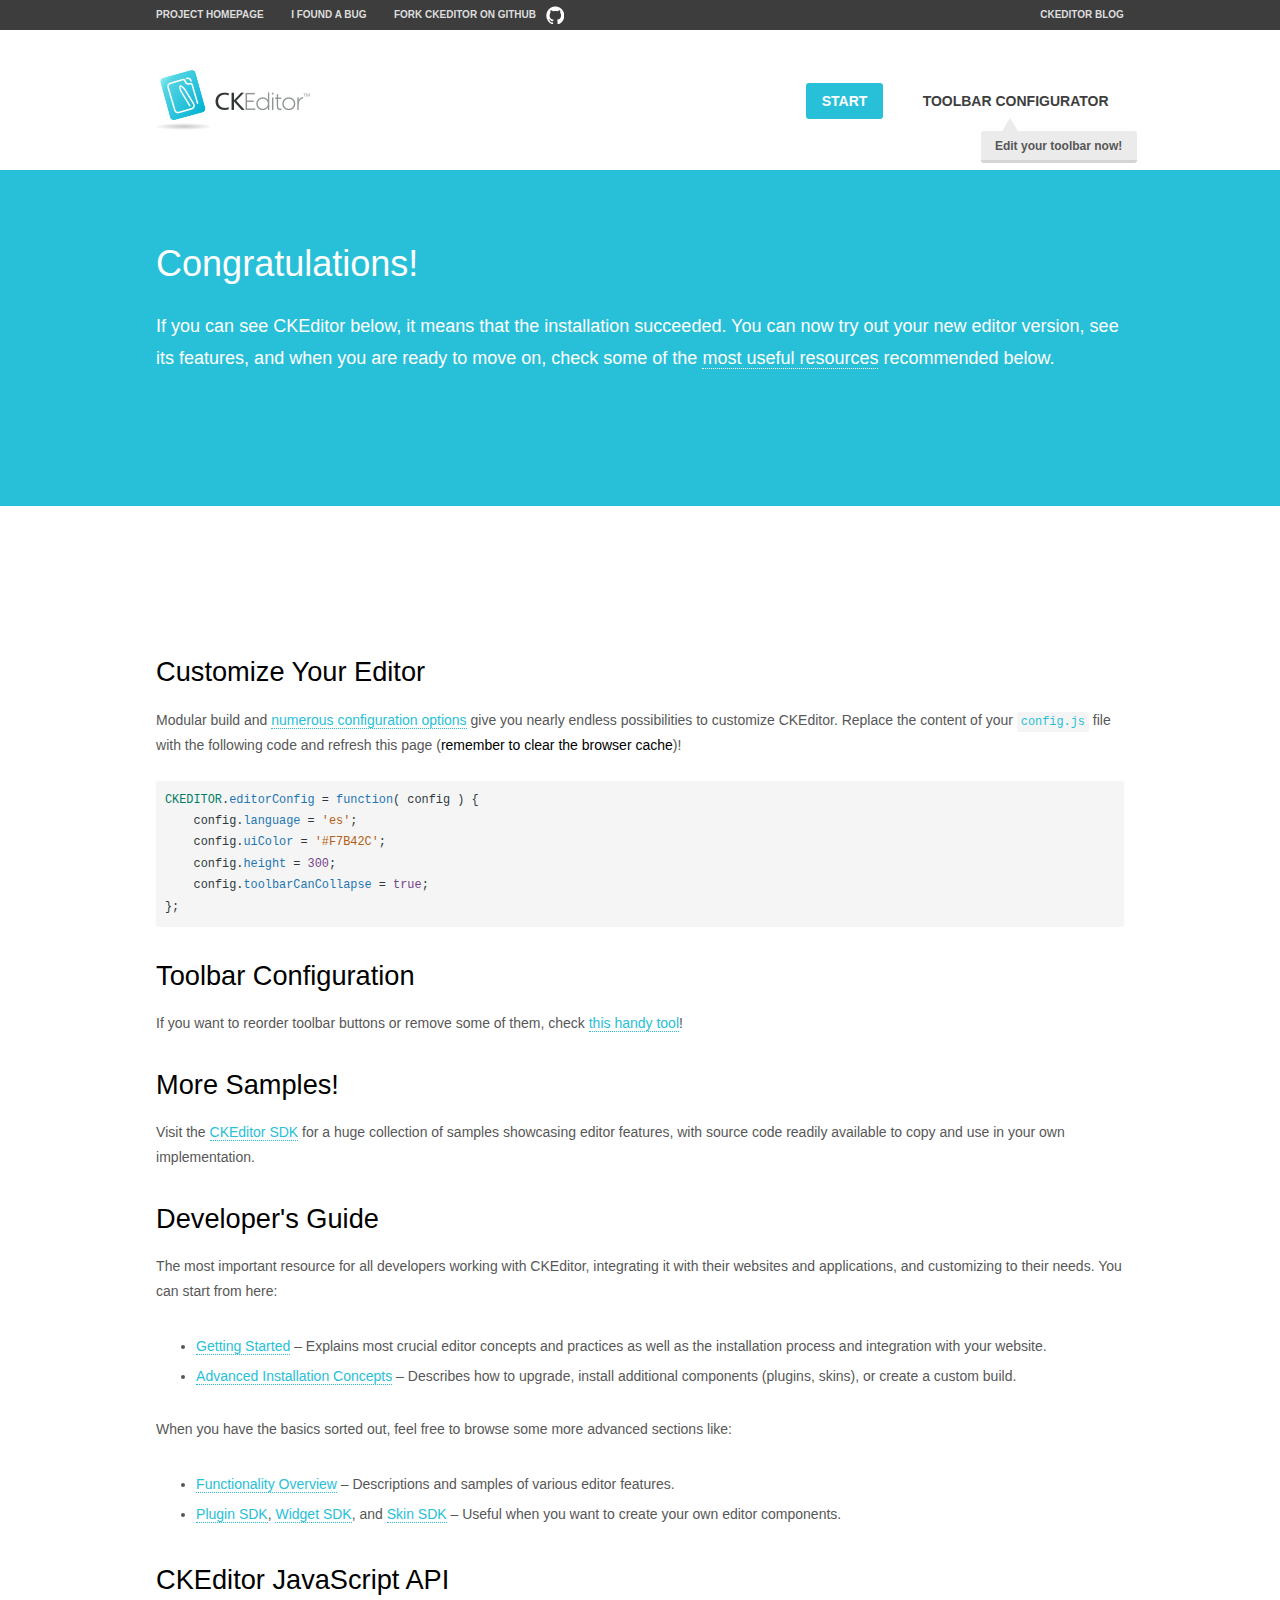
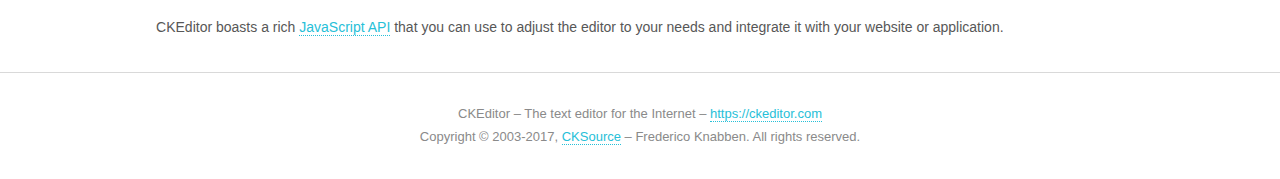
<file: ckeditor/samples/index.html>
<!DOCTYPE html>
<!--
Copyright (c) 2003-2017, CKSource - Frederico Knabben. All rights reserved.
For licensing, see LICENSE.md or https://ckeditor.com/legal/ckeditor-oss-license
-->
<html>
<head>
	<meta charset="utf-8">
	<title>CKEditor Sample</title>
	<script src="../ckeditor.js"></script>
	<script src="js/sample.js"></script>
	<link rel="stylesheet" href="css/samples.css">
	<link rel="stylesheet" href="toolbarconfigurator/lib/codemirror/neo.css">
</head>
<body id="main">

<nav class="navigation-a">
	<div class="grid-container">
		<ul class="navigation-a-left grid-width-70">
			<li><a href="https://ckeditor.com/ckeditor-4/">Project Homepage</a></li>
			<li><a href="https://github.com/ckeditor/ckeditor-dev/issues">I found a bug</a></li>
			<li><a href="http://github.com/ckeditor/ckeditor-dev" class="icon-pos-right icon-navigation-a-github">Fork CKEditor on GitHub</a></li>
		</ul>
		<ul class="navigation-a-right grid-width-30">
			<li><a href="https://ckeditor.com/blog/">CKEditor Blog</a></li>
		</ul>
	</div>
</nav>

<header class="header-a">
	<div class="grid-container">
		<h1 class="header-a-logo grid-width-30">
			<a href="index.html"><img src="img/logo.png" alt="CKEditor Sample"></a>
		</h1>

		<nav class="navigation-b grid-width-70">
			<ul>
				<li><a href="index.html" class="button-a button-a-background">Start</a></li>
				<li><a href="toolbarconfigurator/index.html" class="button-a">Toolbar configurator <span class="balloon-a balloon-a-nw">Edit your toolbar now!</span></a></li>
			</ul>
		</nav>
	</div>
</header>

<main>
	<div class="adjoined-top">
		<div class="grid-container">
			<div class="content grid-width-100">
				<h1>Congratulations!</h1>
				<p>
					If you can see CKEditor below, it means that the installation succeeded.
					You can now try out your new editor version, see its features, and when you are ready to move on, check some of the <a href="#sample-customize">most useful resources</a> recommended below.
				</p>
			</div>
		</div>
	</div>
	<div class="adjoined-bottom">
		<div class="grid-container">
			<div class="grid-width-100">
				<div id="editor">
					<h1>Hello world!</h1>
					<p>I'm an instance of <a href="https://ckeditor.com">CKEditor</a>.</p>
				</div>
			</div>
		</div>
	</div>

	<div class="grid-container">
		<div class="content grid-width-100">
			<section id="sample-customize">
				<h2>Customize Your Editor</h2>
				<p>Modular build and <a href="https://docs.ckeditor.com/ckeditor4/docs/#!/guide/dev_configuration">numerous configuration options</a> give you nearly endless possibilities to customize CKEditor. Replace the content of your <code><a href="../config.js">config.js</a></code> file with the following code and refresh this page (<strong>remember to clear the browser cache</strong>)!</p>
		<pre class="cm-s-neo CodeMirror"><code><span style="padding-right: 0.1px;"><span class="cm-variable">CKEDITOR</span>.<span class="cm-property">editorConfig</span> <span class="cm-operator">=</span> <span class="cm-keyword">function</span>( <span class="cm-def">config</span> ) {</span>
<span style="padding-right: 0.1px;"><span class="cm-tab">	</span><span class="cm-variable-2">config</span>.<span class="cm-property">language</span> <span class="cm-operator">=</span> <span class="cm-string">'es'</span>;</span>
<span style="padding-right: 0.1px;"><span class="cm-tab">	</span><span class="cm-variable-2">config</span>.<span class="cm-property">uiColor</span> <span class="cm-operator">=</span> <span class="cm-string">'#F7B42C'</span>;</span>
<span style="padding-right: 0.1px;"><span class="cm-tab">	</span><span class="cm-variable-2">config</span>.<span class="cm-property">height</span> <span class="cm-operator">=</span> <span class="cm-number">300</span>;</span>
<span style="padding-right: 0.1px;"><span class="cm-tab">	</span><span class="cm-variable-2">config</span>.<span class="cm-property">toolbarCanCollapse</span> <span class="cm-operator">=</span> <span class="cm-atom">true</span>;</span>
<span style="padding-right: 0.1px;">};</span></code></pre>
			</section>

			<section>
				<h2>Toolbar Configuration</h2>
				<p>If you want to reorder toolbar buttons or remove some of them, check <a href="toolbarconfigurator/index.html">this handy tool</a>!</p>
			</section>

			<section>
				<h2>More Samples!</h2>
				<p>Visit the <a href="https://sdk.ckeditor.com">CKEditor SDK</a> for a huge collection of samples showcasing editor features, with source code readily available to copy and use in your own implementation.</p>
			</section>

			<section>
				<h2>Developer's Guide</h2>
				<p>The most important resource for all developers working with CKEditor, integrating it with their websites and applications, and customizing to their needs. You can start from here:</p>
				<ul>
					<li><a href="https://docs.ckeditor.com/ckeditor4/docs/#!/guide/dev_installation">Getting Started</a> &ndash; Explains most crucial editor concepts and practices as well as the installation process and integration with your website.</li>
					<li><a href="https://docs.ckeditor.com/ckeditor4/docs/#!/guide/dev_advanced_installation">Advanced Installation Concepts</a> &ndash; Describes how to upgrade, install additional components (plugins, skins), or create a custom build.</li>
				</ul>
					<p>When you have the basics sorted out, feel free to browse some more advanced sections like:</p>
				<ul>
					<li><a href="https://docs.ckeditor.com/ckeditor4/docs/#!/guide/dev_features">Functionality Overview</a> &ndash; Descriptions and samples of various editor features.</li>
					<li><a href="https://docs.ckeditor.com/ckeditor4/docs/#!/guide/plugin_sdk_intro">Plugin SDK</a>, <a href="https://docs.ckeditor.com/ckeditor4/docs/#!/guide/widget_sdk_intro">Widget SDK</a>, and <a href="https://docs.ckeditor.com/ckeditor4/docs/#!/guide/skin_sdk_intro">Skin SDK</a> &ndash; Useful when you want to create your own editor components.</li>
				</ul>
			</section>

			<section>
				<h2>CKEditor JavaScript API</h2>
				<p>CKEditor boasts a rich <a href="https://docs.ckeditor.com/ckeditor4/docs/#!/api">JavaScript API</a> that you can use to adjust the editor to your needs and integrate it with your website or application.</p>
			</section>
		</div>
	</div>
</main>

<footer class="footer-a grid-container">
	<div class="grid-container">
		<p class="grid-width-100">
			CKEditor &ndash; The text editor for the Internet &ndash; <a class="samples" href="https://ckeditor.com/">https://ckeditor.com</a>
		</p>
		<p class="grid-width-100" id="copy">
			Copyright &copy; 2003-2017, <a class="samples" href="https://cksource.com/">CKSource</a> &ndash; Frederico Knabben. All rights reserved.
		</p>
	</div>
</footer>
<script>
	initSample();
</script>

</body>
</html>
</file>
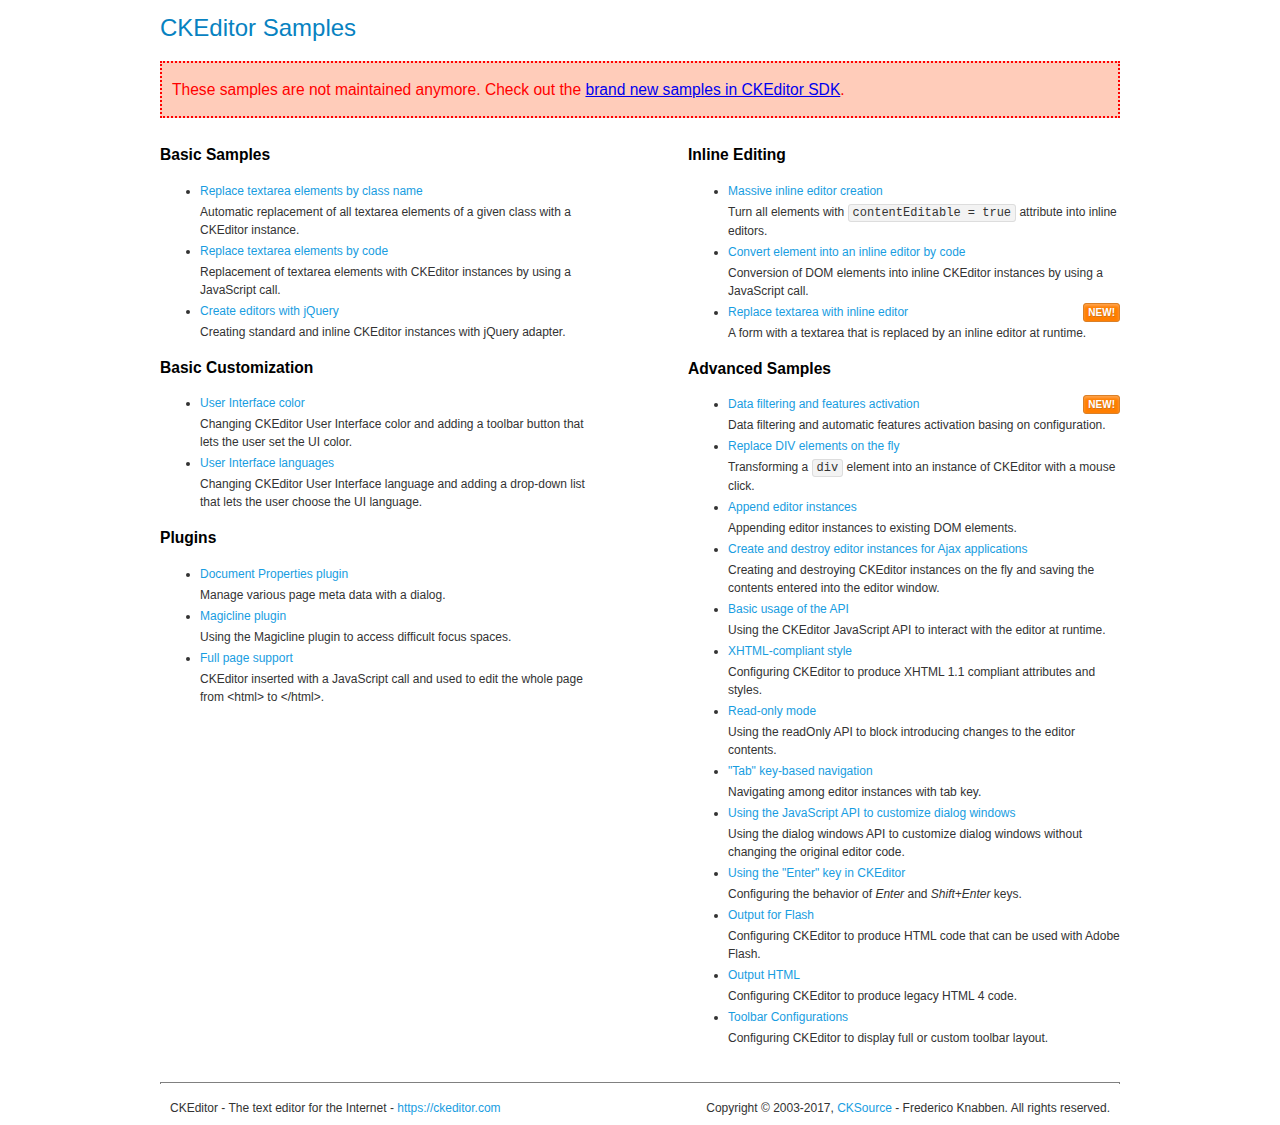
<file: ckeditor/samples/old/index.html>
<!DOCTYPE html>
<!--
Copyright (c) 2003-2017, CKSource - Frederico Knabben. All rights reserved.
For licensing, see LICENSE.md or https://ckeditor.com/legal/ckeditor-oss-license
-->
<html>
<head>
	<meta charset="utf-8">
	<title>CKEditor Samples</title>
	<link rel="stylesheet" href="sample.css">
</head>
<body>
	<h1 class="samples">
		CKEditor Samples
	</h1>
	<div class="warning deprecated">
		These samples are not maintained anymore. Check out the <a href="https://sdk.ckeditor.com/">brand new samples in CKEditor SDK</a>.
	</div>
	<div class="twoColumns">
		<div class="twoColumnsLeft">
			<h2 class="samples">
				Basic Samples
			</h2>
			<dl class="samples">
				<dt><a class="samples" href="replacebyclass.html">Replace textarea elements by class name</a></dt>
				<dd>Automatic replacement of all textarea elements of a given class with a CKEditor instance.</dd>

				<dt><a class="samples" href="replacebycode.html">Replace textarea elements by code</a></dt>
				<dd>Replacement of textarea elements with CKEditor instances by using a JavaScript call.</dd>

				<dt><a class="samples" href="jquery.html">Create editors with jQuery</a></dt>
				<dd>Creating standard and inline CKEditor instances with jQuery adapter.</dd>
			</dl>

			<h2 class="samples">
				Basic Customization
			</h2>
			<dl class="samples">
				<dt><a class="samples" href="uicolor.html">User Interface color</a></dt>
				<dd>Changing CKEditor User Interface color and adding a toolbar button that lets the user set the UI color.</dd>

				<dt><a class="samples" href="uilanguages.html">User Interface languages</a></dt>
				<dd>Changing CKEditor User Interface language and adding a drop-down list that lets the user choose the UI language.</dd>
			</dl>


			<h2 class="samples">Plugins</h2>
<dl class="samples">
<dt><a class="samples" href="docprops/docprops.html">Document Properties plugin</a></dt>
<dd>Manage various page meta data with a dialog.</dd>

<dt><a class="samples" href="magicline/magicline.html">Magicline plugin</a></dt>
<dd>Using the Magicline plugin to access difficult focus spaces.</dd>

<dt><a class="samples" href="wysiwygarea/fullpage.html">Full page support</a></dt>
<dd>CKEditor inserted with a JavaScript call and used to edit the whole page from &lt;html&gt; to &lt;/html&gt;.</dd>
</dl>
		</div>
		<div class="twoColumnsRight">
			<h2 class="samples">
				Inline Editing
			</h2>
			<dl class="samples">
				<dt><a class="samples" href="inlineall.html">Massive inline editor creation</a></dt>
				<dd>Turn all elements with <code>contentEditable = true</code> attribute into inline editors.</dd>

				<dt><a class="samples" href="inlinebycode.html">Convert element into an inline editor by code</a></dt>
				<dd>Conversion of DOM elements into inline CKEditor instances by using a JavaScript call.</dd>

				<dt><a class="samples" href="inlinetextarea.html">Replace textarea with inline editor</a> <span class="new">New!</span></dt>
				<dd>A form with a textarea that is replaced by an inline editor at runtime.</dd>

				
			</dl>

			<h2 class="samples">
				Advanced Samples
			</h2>
			<dl class="samples">
				<dt><a class="samples" href="datafiltering.html">Data filtering and features activation</a> <span class="new">New!</span></dt>
				<dd>Data filtering and automatic features activation basing on configuration.</dd>

				<dt><a class="samples" href="divreplace.html">Replace DIV elements on the fly</a></dt>
				<dd>Transforming a <code>div</code> element into an instance of CKEditor with a mouse click.</dd>

				<dt><a class="samples" href="appendto.html">Append editor instances</a></dt>
				<dd>Appending editor instances to existing DOM elements.</dd>

				<dt><a class="samples" href="ajax.html">Create and destroy editor instances for Ajax applications</a></dt>
				<dd>Creating and destroying CKEditor instances on the fly and saving the contents entered into the editor window.</dd>

				<dt><a class="samples" href="api.html">Basic usage of the API</a></dt>
				<dd>Using the CKEditor JavaScript API to interact with the editor at runtime.</dd>

				<dt><a class="samples" href="xhtmlstyle.html">XHTML-compliant style</a></dt>
				<dd>Configuring CKEditor to produce XHTML 1.1 compliant attributes and styles.</dd>

				<dt><a class="samples" href="readonly.html">Read-only mode</a></dt>
				<dd>Using the readOnly API to block introducing changes to the editor contents.</dd>

				<dt><a class="samples" href="tabindex.html">"Tab" key-based navigation</a></dt>
				<dd>Navigating among editor instances with tab key.</dd>


				
<dt><a class="samples" href="dialog/dialog.html">Using the JavaScript API to customize dialog windows</a></dt>
<dd>Using the dialog windows API to customize dialog windows without changing the original editor code.</dd>

<dt><a class="samples" href="enterkey/enterkey.html">Using the &quot;Enter&quot; key in CKEditor</a></dt>
<dd>Configuring the behavior of <em>Enter</em> and <em>Shift+Enter</em> keys.</dd>

<dt><a class="samples" href="htmlwriter/outputforflash.html">Output for Flash</a></dt>
<dd>Configuring CKEditor to produce HTML code that can be used with Adobe Flash.</dd>

<dt><a class="samples" href="htmlwriter/outputhtml.html">Output HTML</a></dt>
<dd>Configuring CKEditor to produce legacy HTML 4 code.</dd>

<dt><a class="samples" href="toolbar/toolbar.html">Toolbar Configurations</a></dt>
<dd>Configuring CKEditor to display full or custom toolbar layout.</dd>

			</dl>
		</div>
	</div>
	<div id="footer">
		<hr>
		<p>
			CKEditor - The text editor for the Internet - <a class="samples" href="https://ckeditor.com/">https://ckeditor.com</a>
		</p>
		<p id="copy">
			Copyright &copy; 2003-2017, <a class="samples" href="https://cksource.com/">CKSource</a> - Frederico Knabben. All rights reserved.
		</p>
	</div>
</body>
</html>
</file>
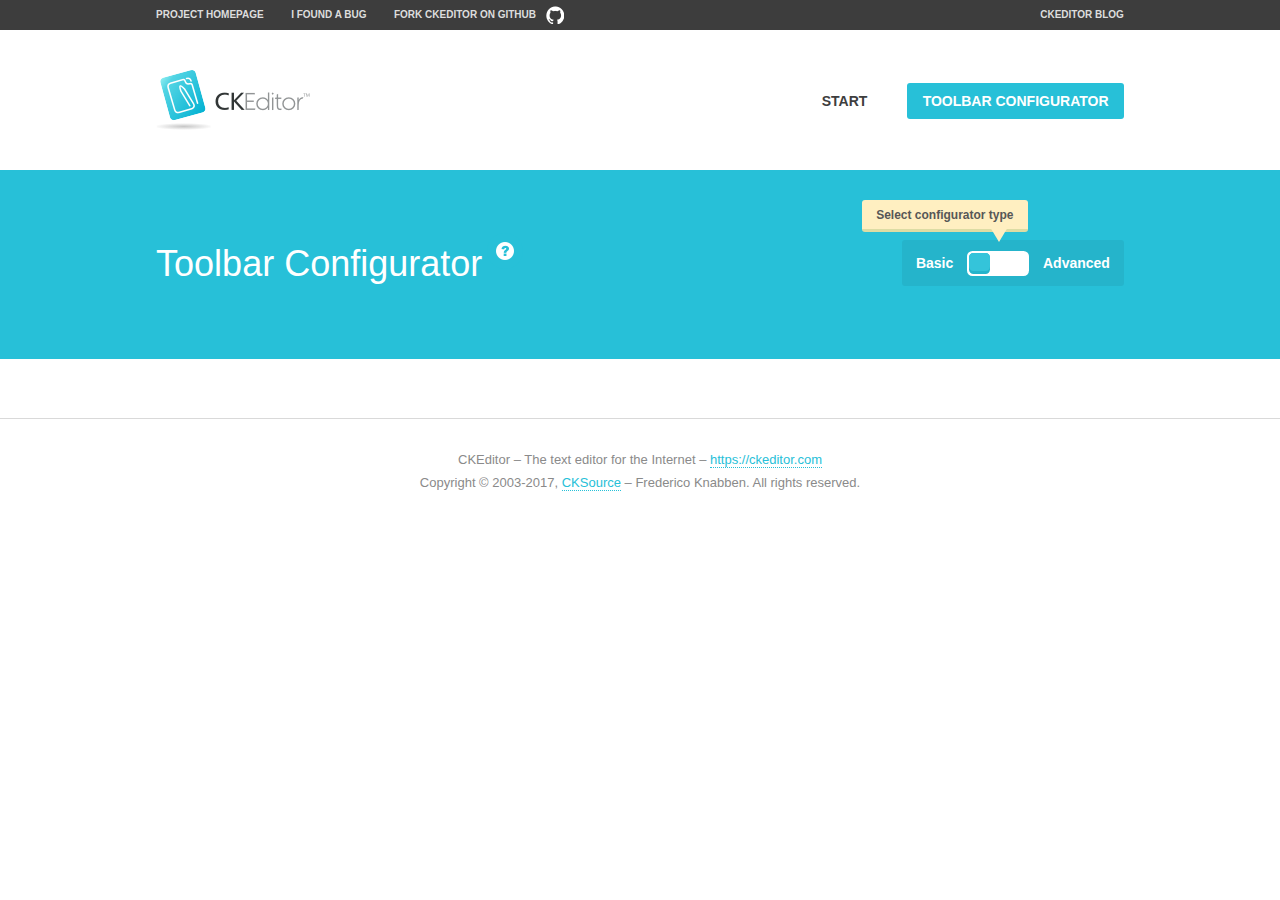
<file: ckeditor/samples/toolbarconfigurator/index.html>
<!DOCTYPE html>
<!--
Copyright (c) 2003-2017, CKSource - Frederico Knabben. All rights reserved.
For licensing, see LICENSE.md or https://ckeditor.com/legal/ckeditor-oss-license
-->
<!--[if IE 8]><html class="ie8"><![endif]-->
<!--[if gt IE 8]><html><![endif]-->
<!--[if !IE]><!--><html><!--<![endif]-->
<head>
	<meta charset="utf-8">
	<title>Toolbar Configurator</title>
	<script src="../../ckeditor.js"></script>
	<script>
		if ( CKEDITOR.env.ie && CKEDITOR.env.version < 9 )
			CKEDITOR.tools.enableHtml5Elements( document );
	</script>
	<link rel="stylesheet" href="lib/codemirror/codemirror.css">
	<link rel="stylesheet" href="lib/codemirror/show-hint.css">
	<link rel="stylesheet" href="lib/codemirror/neo.css">
	<link rel="stylesheet" href="css/fontello.css">
	<link rel="stylesheet" href="../css/samples.css">
</head>
<body id="toolbar">

<nav class="navigation-a">
	<div class="grid-container">
		<ul class="navigation-a-left grid-width-70">
			<li><a href="https://ckeditor.com/ckeditor-4/">Project Homepage</a></li>
			<li><a href="https://github.com/ckeditor/ckeditor-dev/issues">I found a bug</a></li>
			<li><a href="http://github.com/ckeditor/ckeditor-dev" class="icon-pos-right icon-navigation-a-github">Fork CKEditor on GitHub</a></li>
		</ul>
		<ul class="navigation-a-right grid-width-30">
			<li><a href="https://ckeditor.com/blog/">CKEditor Blog</a></li>
		</ul>
	</div>
</nav>

<header class="header-a">
	<div class="grid-container">
		<h1 class="header-a-logo grid-width-30">
			<a href="../index.html"><img src="../img/logo.png" alt="CKEditor Logo"></a>
		</h1>
		<nav class="navigation-b grid-width-70">
			<ul>
				<li><a href="../index.html"  class="button-a">Start</a></li>
				<li><a href="index.html"  class="button-a button-a-background">Toolbar configurator</a></li>
			</ul>
		</nav>
	</div>
</header>

<main>
	<div class="adjoined-top">
		<div class="grid-container">
			<div class="content grid-width-100">
				<div class="grid-container-nested">
					<h1 class="grid-width-60">
						Toolbar Configurator
						<a href="#help-content" type="button" title="Configurator help" id="help" class="button-a button-a-background button-a-no-text icon-pos-left icon-question-mark">Help</a>
					</h1>

					<div class="grid-width-40 grid-switch-magic">
						<div class="switch">
							<span class="balloon-a balloon-a-se">Select configurator type</span>
							<input type="radio" name="radio" data-num="1" id="radio-basic" />
							<input type="radio" name="radio" data-num="2" id="radio-advanced" />
							<label data-for="1" for="radio-basic">Basic</label>
							<span class="switch-inner">
								<span class="handler"></span>
							</span>
							<label data-for="2" for="radio-advanced">Advanced</label>
						</div>
					</div>
				</div>
			</div>
		</div>
	</div>
	<div class="adjoined-bottom">
		<div class="grid-container">
			<div class="grid-width-100">
				<div class="editors-container">
					<div id="editor-basic"></div>
					<div id="editor-advanced"></div>
				</div>
			</div>
		</div>
	</div>

	<div class="grid-container configurator">
		<div class="content grid-width-100">
			<div class="configurator">
				<div>
					<div id="toolbarModifierWrapper"></div>
				</div>
			</div>
		</div>
	</div>

	<div id="help-content">
		<div class="grid-container">
			<div class="grid-width-100">
				<h2>What Am I Doing Here?</h2>

				<div class="grid-container grid-container-nested">
					<div class="basic">
						<div class="grid-width-50">
							<p>Arrange <a href="https://docs.ckeditor.com/ckeditor4/docs/#!/api/CKEDITOR.config-cfg-toolbarGroups">toolbar groups</a>, toggle <a href="https://docs.ckeditor.com/ckeditor4/docs/#!/api/CKEDITOR.config-cfg-removeButtons">button visibility</a> according to your needs and get your toolbar configuration.</p>
							<p>You can replace the content of the <a href="../../config.js"><code>config.js</code></a> file with the generated configuration. If you already set some configuration options you will need to merge both configurations.</p>
						</div>
						<div class="grid-width-50">
							<p>Read more about different ways of <a href="https://docs.ckeditor.com/ckeditor4/docs/#!/guide/dev_configuration">setting configuration</a> and do not forget about <strong>clearing browser cache</strong>.</p>
							<p>Arranging toolbar groups is the recommended way of configuring the toolbar, but if you need more freedom you can use the <a href="#advanced">advanced configurator</a>.</p>
						</div>
					</div>
					<div class="advanced" style="display: none;">
						<div class="grid-width-50">
							<p>With this code editor you can edit your <a href="https://docs.ckeditor.com/ckeditor4/docs/#!/api/CKEDITOR.config-cfg-toolbar">toolbar configuration</a> live.</p>
							<p>You can replace the content of the <a href="../../config.js"><code>config.js</code></a> file with the generated configuration. If you already set some configuration options you will need to merge both configurations.</p>
						</div>
						<div class="grid-width-50">
							<p>Read more about different ways of <a href="https://docs.ckeditor.com/ckeditor4/docs/#!/guide/dev_configuration">setting configuration</a> and do not forget about <strong>clearing browser cache</strong>.</p>
						</div>
					</div>
				</div>

				<p class="grid-container grid-container-nested">
					<button type="button" class="help-content-close grid-width-100 button-a button-a-background">Got it. Let's play!</button>
				</p>
			</div>
		</div>
	</div>
</main>

<footer class="footer-a grid-container">
	<p class="grid-width-100">
		CKEditor &ndash; The text editor for the Internet &ndash; <a class="samples" href="https://ckeditor.com/">https://ckeditor.com</a>
	</p>
	<p class="grid-width-100" id="copy">
		Copyright &copy; 2003-2017, <a class="samples" href="https://cksource.com/">CKSource</a> &ndash; Frederico Knabben. All rights reserved.
	</p>
</footer>

<script src="lib/codemirror/codemirror.js"></script>
<script src="lib/codemirror/javascript.js"></script>
<script src="lib/codemirror/show-hint.js"></script>

<script src="js/fulltoolbareditor.js"></script>
<script src="js/abstracttoolbarmodifier.js"></script>
<script src="js/toolbarmodifier.js"></script>
<script src="js/toolbartextmodifier.js"></script>
<script src="../js/sf.js"></script>

<script>
	( function() {
		'use strict';

		var mode = ( window.location.hash.substr( 1 ) === 'advanced' ) ? 'advanced' : 'basic',
			configuratorSection = CKEDITOR.document.findOne( 'main > .grid-container.configurator' ),
			basicInstruction = CKEDITOR.document.findOne( '#help-content .basic' ),
			advancedInstruction = CKEDITOR.document.findOne( '#help-content .advanced' ),

			// Configurator mode switcher.
			modeSwitchBasic = CKEDITOR.document.getById( 'radio-basic' ),
			modeSwitchAdvanced = CKEDITOR.document.getById( 'radio-advanced' );

		// Initial setup
		function updateSwitcher() {
			if ( mode === 'advanced' ) {
				modeSwitchAdvanced.$.checked = true;
			} else {
				modeSwitchBasic.$.checked = true;
			}
		}

		updateSwitcher();

		CKEDITOR.document.getWindow().on( 'hashchange', function( e ) {
			var hash = window.location.hash.substr( 1 );
			if ( !( hash === 'advanced' || hash === 'basic' ) ) {
				return;
			}
			mode = hash;
			onToolbarsDone( mode );
		} );

		CKEDITOR.document.getWindow().on( 'resize', function() {
			updateToolbar( ( mode === 'basic' ? toolbarModifier : toolbarTextModifier )[ 'editorInstance' ] );
		} );

		function onRefresh( modifier ) {
			modifier = modifier || this;

			if ( mode === 'basic' && modifier instanceof ToolbarConfigurator.ToolbarTextModifier ) {
				return;
			}

			// CodeMirror container becomes visible, so we need to refresh and to avoid rendering problems.
			if ( mode === 'advanced' && modifier instanceof ToolbarConfigurator.ToolbarTextModifier ) {
				modifier.codeContainer.refresh();
			}

			updateToolbar( modifier.editorInstance );
		}

		function updateToolbar( editor ) {
			var editorContainer = editor.container;

			// Not always editor is loaded.
			if ( !editorContainer ) {
				return;
			}

			var displayStyle = editorContainer.getStyle( 'display' );

			editorContainer.setStyle( 'display', 'block' );

			var newHeight = editorContainer.getSize( 'height' );

			var newMarginTop = parseInt( editorContainer.getComputedStyle( 'margin-top' ), 10 );
			newMarginTop = ( isNaN( newMarginTop ) ? 0 : Number( newMarginTop ) );

			var newMarginBottom = parseInt( editorContainer.getComputedStyle( 'margin-bottom' ), 10 );
			newMarginBottom = ( isNaN( newMarginBottom ) ? 0 : Number( newMarginBottom ) );

			var result = newHeight + newMarginTop + newMarginBottom;

			editorContainer.setStyle( 'display', displayStyle );

			editor.container.getAscendant( 'div' ).setStyle( 'height', result + 'px' );
		}

		var toolbarModifier = new ToolbarConfigurator.ToolbarModifier( 'editor-basic' );

		var done = 0;
		toolbarModifier.init( onToolbarInit );
		toolbarModifier.onRefresh = onRefresh;

		CKEDITOR.document.getById( 'toolbarModifierWrapper' ).append( toolbarModifier.mainContainer );

		var toolbarTextModifier = new ToolbarConfigurator.ToolbarTextModifier( 'editor-advanced' );
		toolbarTextModifier.init( onToolbarInit );
		toolbarTextModifier.onRefresh = onRefresh;

		function onToolbarInit() {
			if ( ++done === 2 ) {
				onToolbarsDone();

				positionSticky.watch( CKEDITOR.document.findOne( '.toolbar' ), function() {
					return mode === 'advanced';
				} );
			}
		}

		function onToolbarsDone() {
			if ( mode === 'basic' ) {
				toggleModeBasic( false );
			} else {
				toggleModeAdvanced( false );
			}

			updateSwitcher();

			setTimeout( function() {
				CKEDITOR.document.findOne( '.editors-container' ).addClass( 'active' );
				CKEDITOR.document.findOne( '#toolbarModifierWrapper' ).addClass( 'active' );
			}, 200 );
		}

		CKEDITOR.document.getById( 'toolbarModifierWrapper' ).append( toolbarTextModifier.mainContainer );

		function toogleModeSwitch( onElement, offElement, onModifier, offModifier ) {
			onElement.addClass( 'fancy-button-active' );
			offElement.removeClass( 'fancy-button-active' );

			onModifier.showUI();
			offModifier.hideUI();
		}

		function toggleModeBasic( callOnRefresh ) {
			callOnRefresh = ( callOnRefresh !== false );
			mode = 'basic';
			window.location.hash = '#basic';
			toogleModeSwitch( modeSwitchBasic, modeSwitchAdvanced, toolbarModifier, toolbarTextModifier );

			configuratorSection.removeClass( 'freed-width' );
			basicInstruction.show();
			advancedInstruction.hide();

			callOnRefresh && onRefresh( toolbarModifier );
		}

		function toggleModeAdvanced( callOnRefresh ) {
			callOnRefresh = ( callOnRefresh !== false );
			mode = 'advanced';
			window.location.hash = '#advanced';
			toogleModeSwitch( modeSwitchAdvanced, modeSwitchBasic, toolbarTextModifier, toolbarModifier );

			configuratorSection.addClass( 'freed-width' );
			advancedInstruction.show();
			basicInstruction.hide();

			callOnRefresh && onRefresh( toolbarTextModifier );
		}

		modeSwitchBasic.on( 'click', toggleModeBasic );
		modeSwitchAdvanced.on( 'click', toggleModeAdvanced );

		//
		// Position:sticky for the toolbar.
		//

		// Will make elements behave like they were styled with position:sticky.
		var positionSticky = {
			// Store object: {
			// 		element: CKEDITOR.dom.element, // Element which will float.
			// 		placeholder: CKEDITOR.dom.element, // Placeholder which is place to prevent page bounce.
			// 		isFixed: boolean // Whether element float now.
			// }
			watched: [],

			active: [],

			staticContainer: null,

			init: function() {
				var element = CKEDITOR.dom.element.createFromHtml(
					'<div class="staticContainer">' +
						'<div class="grid-container" >' +
							'<div class="grid-width-100">' +
								'<div class="inner"></div>' +
							'</div>' +
						'</div>' +
					'</div>' );

				this.staticContainer = element.findOne( '.inner' );

				CKEDITOR.document.getBody().append( element );
			},

			watch: function( element, preventFunc ) {
				this.watched.push( {
					element: element,
					placeholder: new CKEDITOR.dom.element( 'div' ),
					isFixed: false,
					preventFunc: preventFunc
				} );
			},

			checkAll: function() {
				for ( var i = 0; i < this.watched.length; i++ ) {
					this.check( this.watched[ i ] );
				}
			},

			check: function( element ) {
				var isFixed = element.isFixed;
				var shouldBeFixed = this.shouldBeFixed( element );

				// Nothing to be done.
				if ( isFixed === shouldBeFixed ) {
					return;
				}

				var placeholder = element.placeholder;

				if ( isFixed ) {
					// Unfixing.

					element.element.insertBefore( placeholder );
					placeholder.remove();

					element.element.removeStyle( 'margin' );

					this.active.splice( CKEDITOR.tools.indexOf( this.active, element ), 1 );

				} else {
					// Fixing.
					placeholder.setStyle( 'width', element.element.getSize( 'width' ) + 'px' );
					placeholder.setStyle( 'height', element.element.getSize( 'height' ) + 'px' );
					placeholder.setStyle( 'margin-bottom', element.element.getComputedStyle( 'margin-bottom' ) );
					placeholder.setStyle( 'display', element.element.getComputedStyle( 'display' ) );
					placeholder.insertAfter( element.element );

					this.staticContainer.append( element.element );

					this.active.push( element );
				}

				element.isFixed = !element.isFixed;
			},

			shouldBeFixed: function( element ) {
				if ( element.preventFunc && element.preventFunc() ) {
					return false;
				}

				// If element is already fixed we are checking it's placeholder.
				var related = ( element.isFixed ? element.placeholder : element.element ),
					clientRect = related.$.getBoundingClientRect(),
					staticHeight = this.staticContainer.getSize('height' ),
					elemHeight = element.element.getSize( 'height' );

				if ( element.isFixed ) {
					return ( clientRect.top + elemHeight < staticHeight );
				} else {
					return ( clientRect.top < staticHeight );
				}
			}
		};

		positionSticky.init();

		CKEDITOR.document.getWindow().on( 'scroll',
			new CKEDITOR.tools.eventsBuffer( 100, positionSticky.checkAll, positionSticky ).input
		);

		// Make the toolbar sticky.
		positionSticky.watch( CKEDITOR.document.findOne( '.editors-container' ) );

		// Help button and help-content.
		( function() {
			var helpButton = CKEDITOR.document.getById( 'help' ),
				helpContent = CKEDITOR.document.getById( 'help-content' );

			// Don't show help button on IE8 because it's unsupported by Pico Modal.
			if ( CKEDITOR.env.ie && CKEDITOR.env.version == 8 ) {
				helpButton.hide();
			} else {
				// Display help modal when the button is clicked.
				helpButton.on( 'click', function( evt ) {
					SF.modal( {
						// Clone modal content from DOM.
						content: helpContent.getHtml(),

						afterCreate: function( modal ) {
							// Enable modal content button to close the modal.
							new CKEDITOR.dom.element( modal.modalElem() ).findOne( '.help-content-close' ).once( 'click', modal.close );
						}
					} ).show();
				} );
			}
		} )();
	} )();
</script>
</body>
</html>
</file>
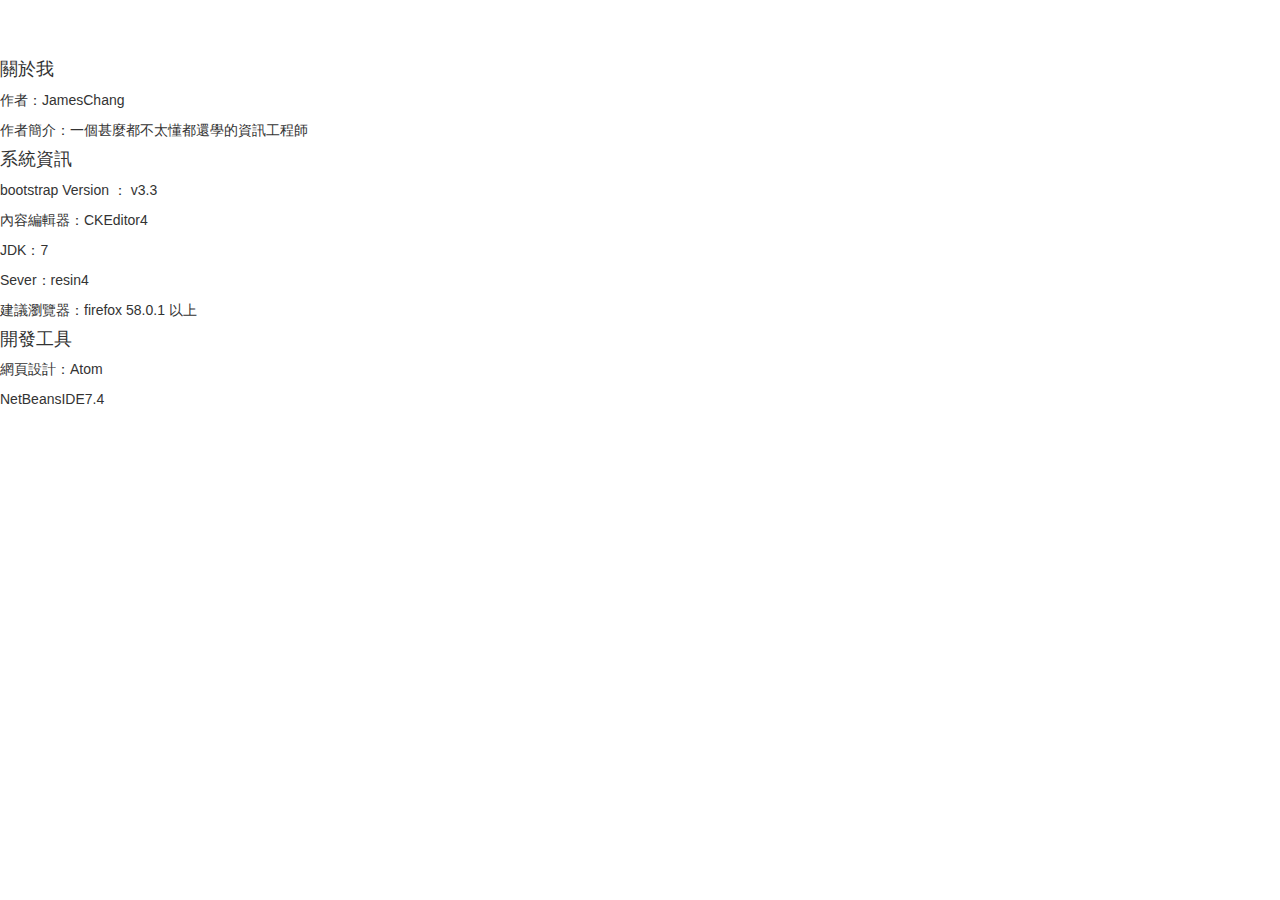
<file: aboutData.html>
<!DOCTYPE html>
<html lang="en">
<head>
  <meta charset="UTF-8">
  <meta name="viewport" content="width=device-width, initial-scale=1.0">
  <meta http-equiv="X-UA-Compatible" content="ie=edge">
  <link rel="stylesheet" href="./bootstrap/css/bootstrap.min.css" rel="stylesheet">
  <link rel="stylesheet" href="./bootstrap/css/bootstrap-theme.min.css" rel="stylesheet">
  <link rel="stylesheet" href="./bootstrap/css/bootstrap-datetimepicker.min.css" />
  <link rel="stylesheet" href="./css/mainBoard.css">

  <script type="text/javascript" src="js/jquery.min.js"></script>
  <script type="text/javascript" src="./bootstrap/js/bootstrap.min.js"></script>
</head>
<body>
	<h4>關於我</h4>
	<p>作者：JamesChang</p>
	<p>作者簡介：一個甚麼都不太懂都還學的資訊工程師</p>
	<h4>系統資訊</h4>
	<p>bootstrap Version ： v3.3</p>
  <p>內容編輯器：CKEditor4</p>
	<p>JDK：7</p>
	<p>Sever：resin4</p>
	<p>建議瀏覽器：firefox 58.0.1 以上</p>
	<h4>開發工具</h4>
	<p>網頁設計：Atom</p>
	<p>NetBeansIDE7.4</p>
</body>
</html>
</file>
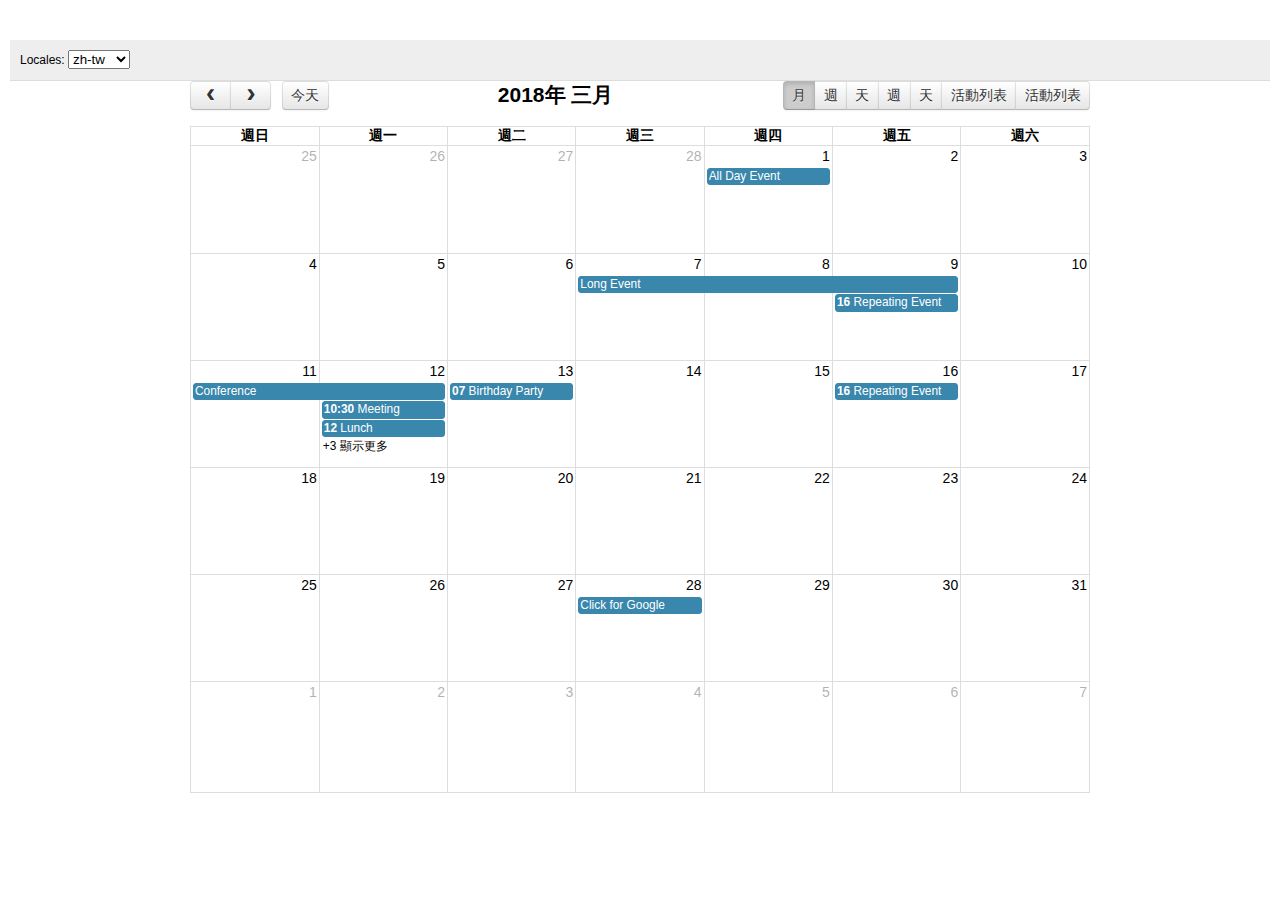
<file: clanderDemo.html>
<!DOCTYPE html>
<html>
	<head>
		<meta charset="utf-8">
		<title>calendarDemo</title>
		<link rel="stylesheet" href="./css/fullcalendar.min.css">
		<link rel="stylesheet" href="./css/fullcalendar.print.min.css" media='print'>
		<script src="./js/moment.js"></script>
		<script src="./js/jquery.min.js"></script>
		<script src="./js/fullcalendar.min.js"></script>
		<script src="./js/locale-all.js"></script>
		<script>

	  $(document).ready(function() {
			var initialLocaleCode = 'zh-tw';//設定預設語言
	    $('#calendar').fullCalendar({
	      header: {
	        left: 'prev,next today',
	        center: 'title',
	        right: 'month,basicWeek,basicDay,agendaWeek,agendaDay,listDay,listWeek'
	      },
				views: {//指定選單的文字敘述
	        //listDay: { buttonText: 'list day' },
	        //listWeek: { buttonText: 'list week' }
	      },

				defaultView: 'month',//預設顯示的方式
	      defaultDate: '2018-03-12', //預設日期
				locale: initialLocaleCode,
				navLinks: true, // can click day/week names to navigate views
				//按下日期的動作
				selectable: true,
				selectHelper: true,
				select: function(start, end) {
					var title = prompt('新增行程');
					var eventData;
					if (title) {
						eventData = {
							title: title,
							start: start,
							end: end
						};
						$('#calendar').fullCalendar('renderEvent', eventData, true); // stick? = true
					}
					$('#calendar').fullCalendar('unselect');
				},
				//按下日期的動作end

	      editable: true,//設定可編輯
	      eventLimit: true, // allow "more" link when too many events
	      events: [
	        {
	          title: 'All Day Event',
	          start: '2018-03-01'
	        },
	        {
	          title: 'Long Event',
	          start: '2018-03-07',
	          end: '2018-03-10'
	        },
	        {
	          id: 999,
	          title: 'Repeating Event',
	          start: '2018-03-09T16:00:00'
	        },
	        {
	          id: 999,
	          title: 'Repeating Event',
	          start: '2018-03-16T16:00:00'
	        },
	        {
	          title: 'Conference',
	          start: '2018-03-11',
	          end: '2018-03-13'
	        },
	        {
	          title: 'Meeting',
	          start: '2018-03-12T10:30:00',
	          end: '2018-03-12T12:30:00'
	        },
	        {
	          title: 'Lunch',
	          start: '2018-03-12T12:00:00'
	        },
	        {
	          title: 'Meeting',
	          start: '2018-03-12T14:30:00'
	        },
	        {
	          title: 'Happy Hour',
	          start: '2018-03-12T17:30:00'
	        },
	        {
	          title: 'Dinner',
	          start: '2018-03-12T20:00:00'
	        },
	        {
	          title: 'Birthday Party',
	          start: '2018-03-13T07:00:00'
	        },
	        {
	          title: 'Click for Google',
	          url: 'http://google.com/',
	          start: '2018-03-28'
	        }
	      ]
	    });

			// build the locale selector's options
	    $.each($.fullCalendar.locales, function(localeCode) {
	      $('#locale-selector').append(
	        $('<option/>')
	          .attr('value', localeCode)
	          .prop('selected', localeCode == initialLocaleCode)
	          .text(localeCode)
	      );
	    });

	    // when the selected option changes, dynamically change the calendar option
	    $('#locale-selector').on('change', function() {
	      if (this.value) {
	        $('#calendar').fullCalendar('option', 'locale', this.value);
	      }
	    });

	  });

	</script>
	<style>

	  body {
	    margin: 40px 10px;
	    padding: 0;
	    font-family: "Lucida Grande",Helvetica,Arial,Verdana,sans-serif;
	    font-size: 14px;
	  }

		#top {
	    background: #eee;
	    border-bottom: 1px solid #ddd;
	    padding: 0 10px;
	    line-height: 40px;
	    font-size: 12px;
	  }

	  #calendar {
	    max-width: 900px;
	    margin: 0 auto;
	  }

	</style>
	</head>
	<body>
		<div id='top'>
	    Locales:
	    <select id='locale-selector'></select>
	  </div>
		<div id='calendar'></div>
	</body>
</html>
</file>
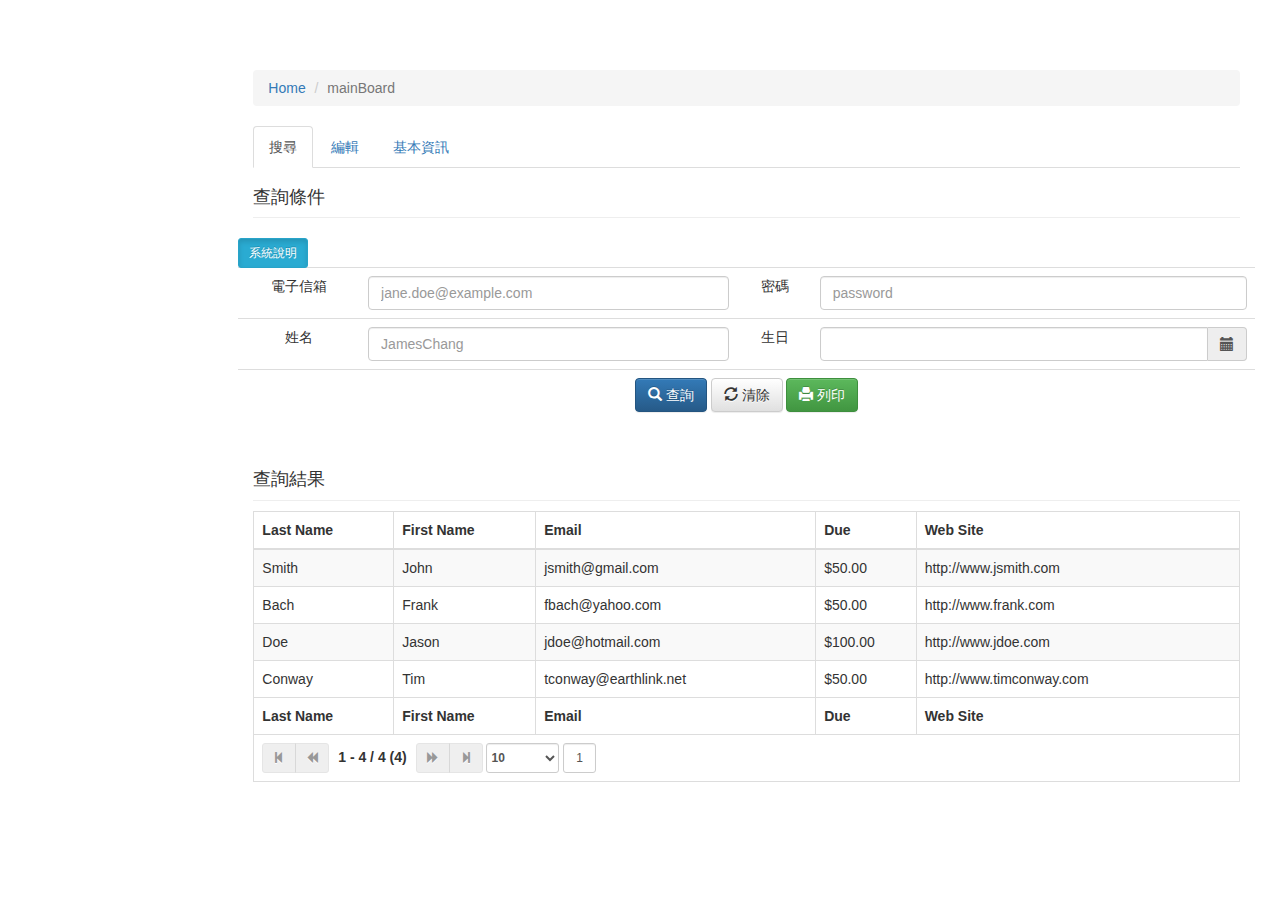
<file: ifromDataMain.html>
<!DOCTYPE html>
<html lang="en">
<head>
  <meta charset="UTF-8">
  <meta name="viewport" content="width=device-width, initial-scale=1.0">
  <meta http-equiv="X-UA-Compatible" content="ie=edge">
  <link rel="stylesheet" href="./bootstrap/css/bootstrap.min.css" rel="stylesheet">
  <link rel="stylesheet" href="./bootstrap/css/bootstrap-theme.min.css" rel="stylesheet">
  <link rel="stylesheet" href="./bootstrap/css/bootstrap-datetimepicker.min.css" />
  <link rel="stylesheet" href="./css/mainBoard.css">
  <link rel="stylesheet" href="./css/jquery.tablesorter.pager.css">

  <script type="text/javascript" src="js/jquery.min.js"></script>
  <script type="text/javascript" src="./js/moment.js"></script>
  <script type="text/javascript" src="./bootstrap/js/bootstrap.min.js"></script>
  <script type="text/javascript" src="./bootstrap/js/bootstrap-datetimepicker.min.js"></script>
  <script type="text/javascript" src="./js/jquery.tablesorter.min.js"></script>
  <script type="text/javascript" src="./js/jquery.tablesorter.widgets.js"></script>
  <script type="text/javascript" src="./js/jquery.tablesorter.pager.js"></script>

  <!-- pager plugin -->



  <script type="text/javascript">
  $(function() {
    $('#datetimepicker1').datetimepicker({
      format:"YYYY/MM/DD"
    });
  });
  $(function() {//查詢結果設定
    $.tablesorter.themes.bootstrap = {
      table        : 'table table-bordered table-striped',
      caption      : 'caption',
      // header class names
      header       : 'bootstrap-header', // give the header a gradient background (theme.bootstrap_2.css)
      sortNone     : '',
      sortAsc      : '',
      sortDesc     : '',
      active       : '', // applied when column is sorted
      hover        : '', // custom css required - a defined bootstrap style may not override other classes
      // icon class names
      icons        : '', // add "bootstrap-icon-white" to make them white; this icon class is added to the <i> in the header
      iconSortNone : 'bootstrap-icon-unsorted', // class name added to icon when column is not sorted
      iconSortAsc  : 'glyphicon glyphicon-chevron-up', // class name added to icon when column has ascending sort
      iconSortDesc : 'glyphicon glyphicon-chevron-down', // class name added to icon when column has descending sort
      filterRow    : '', // filter row class; use widgetOptions.filter_cssFilter for the input/select element
      footerRow    : '',
      footerCells  : '',
      even         : '', // even row zebra striping
      odd          : ''  // odd row zebra striping
    };

    // call the tablesorter plugin and apply the uitheme widget
    $("#searchTable").tablesorter({
      theme : "bootstrap",
      widthFixed: true,
      headerTemplate : '{content} {icon}',
      //篩選功能
      widgets : [ "uitheme", "columns", "zebra" ],

      widgetOptions : {
        zebra : ["even", "odd"],
        columns: [ "primary", "secondary", "tertiary" ],
        filter_reset : ".reset",
        filter_cssFilter: "form-control",
      }
    })
    .tablesorterPager({
      container: $(".ts-pager"),
      cssGoto  : ".pagenum",
      removeRows: false,
      output: '{startRow} - {endRow} / {filteredRows} ({totalRows})'

    });

    });


    $(document).ready(function(){
      $("#myBtn").click(function(){
          $("#myModal").modal();
      });
  });

  </script>

  <title>mainBoard</title>
</head>
<body>





  <div class="container-fluid">
    <div class="row">
      <div class="col-sm-9 col-sm-offset-3 col-md-10 col-md-offset-2 main">
        <div class="content_header">
          <div class="headcrumb">
            <ol class="breadcrumb">
              <li class="breadcrumb-item"><a href="#">Home</a></li>
              <li class="breadcrumb-item active" aria-current="page">mainBoard</li>
            </ol>
          </div>
          <div class="headTabs">
            <ul class="nav nav-tabs">
              <li role="presentation" class="active"><a href="#">搜尋</a></li>
              <li role="presentation"><a href="#">編輯</a></li>
              <li role="presentation"><a href="#">基本資訊</a></li>
            </ul>
          </div>
        </div>
        <h4 class="page-header">查詢條件</h4>
        <div class="row placeholders">
          <div class="table-responsive">
            <button id="myBtn" type="button" class="btn btn-info btn-sm active pull-left" data-toggle="modal" data-target="#sysInformation">系統說明</button>
            <form>
              <table class="table">
                <tbody>
                  <thead>
                    <tr>
                      <th hidden="hidden">Header</th>
                      <th hidden="hidden">Header</th>
                      <th hidden="hidden">Header</th>
                      <th hidden="hidden">Header</th>
                    </tr>
                  </thead>
                  <tbody>
                    <tr>
                      <td>電子信箱</td>
                      <td><input type="email" class="form-control" id="exampleInputEmail1" placeholder="jane.doe@example.com"></td>
                      <td>密碼</td>
                      <td><input type="password" class="form-control" id="exampleInputEmail1" placeholder="password"></td>
                    </tr>
                    <tr>
                      <td>姓名</td>
                      <td><input type="text" class="form-control" id="exampleInputEmail1" placeholder="JamesChang"></td>
                      <td>生日</td>
                      <td>
                        <div class='input-group date' id='datetimepicker1'>
                          <input type='text' class="form-control" />
                          <span class="input-group-addon">
                                      <span class="glyphicon glyphicon-calendar"></span>
                          </span>
                        </div>
                      </td>
                    </tr>
                    <tr>
                      <td colspan="4">
                        <button class="btn btn-primary" type="submit">
                          <span class="glyphicon glyphicon-search" aria-hidden="true"></span>
                          查詢
                        </button>
                        <button class="btn btn-default" type="submit">
                          <span class="glyphicon glyphicon-refresh" aria-hidden="true"></span>
                          清除
                        </button>
                        <button class="btn btn-success" type="submit">
                          <span class="glyphicon glyphicon-print" aria-hidden="true"></span>
                          列印
                        </button>
                      </td>
                    </tr>
                  </tbody>
                </tbody>
              </table>

            </from>
          </div>
        </div>
        <h4 class="sub-header">查詢結果</h4>

        <div class="table-responsive">
          <table id="searchTable" class="tablesorter">
            <thead>
              <tr>
                <th>Last Name</th>
                <th>First Name</th>
                <th>Email</th>
                <th>Due</th>
                <th>Web Site</th>
              </tr>
            </thead>
            <tfoot>
              <tr>
                <th>Last Name</th>
                <th>First Name</th>
                <th>Email</th>
                <th>Due</th>
                <th>Web Site</th>
              </tr>
              <tr>
                <th colspan="5" class="ts-pager form-inline">
                  <div class="btn-group btn-group-sm" role="group">
                    <button type="button" class="btn btn-default first"><span class="glyphicon glyphicon-step-backward"></span></button>
                    <button type="button" class="btn btn-default prev"><span class="glyphicon glyphicon-backward"></span></button>
                  </div>
                  <span class="pagedisplay"></span>
                  <div class="btn-group btn-group-sm" role="group">
                    <button type="button" class="btn btn-default next"><span class="glyphicon glyphicon-forward"></span></button>
                    <button type="button" class="btn btn-default last"><span class="glyphicon glyphicon-step-forward"></span></button>
                  </div>
                  <select class="form-control input-sm pagesize" title="Select page size">
                    <option selected="selected" value="10">10</option>
                    <option value="20">20</option>
                    <option value="30">30</option>
                    <option value="all">All Rows</option>
                  </select>
                  <span class="form-control input-sm pagenum"></span>                </th>
              </tr>
            </tfoot>
            <tbody>
              <tr>
                <td>Smith</td>
                <td>John</td>
                <td>jsmith@gmail.com</td>
                <td>$50.00</td>
                <td>http://www.jsmith.com</td>
              </tr>
              <tr>
                <td>Bach</td>
                <td>Frank</td>
                <td>fbach@yahoo.com</td>
                <td>$50.00</td>
                <td>http://www.frank.com</td>
              </tr>
              <tr>
                <td>Doe</td>
                <td>Jason</td>
                <td>jdoe@hotmail.com</td>
                <td>$100.00</td>
                <td>http://www.jdoe.com</td>
              </tr>
              <tr>
                <td>Conway</td>
                <td>Tim</td>
                <td>tconway@earthlink.net</td>
                <td>$50.00</td>
                <td>http://www.timconway.com</td>
              </tr>
            </tbody>
          </table>
        </div>
      </div>
    </div>
  </div>

  <!-- Modal -->
  <div class="modal fade" id="myModal" role="dialog">
    <div class="modal-dialog">

      <!-- Modal content-->
      <div class="modal-content">
        <div class="modal-header">
          <button type="button" class="close" data-dismiss="modal">&times;</button>
          <h4 class="modal-title">Modal Header</h4>
        </div>
        <div class="modal-body">
          <p>Some text in the modal.</p>
        </div>
        <div class="modal-footer">
          <button type="button" class="btn btn-default" data-dismiss="modal">Close</button>
        </div>
      </div>

    </div>
  </div>


</body>
</html>
</file>
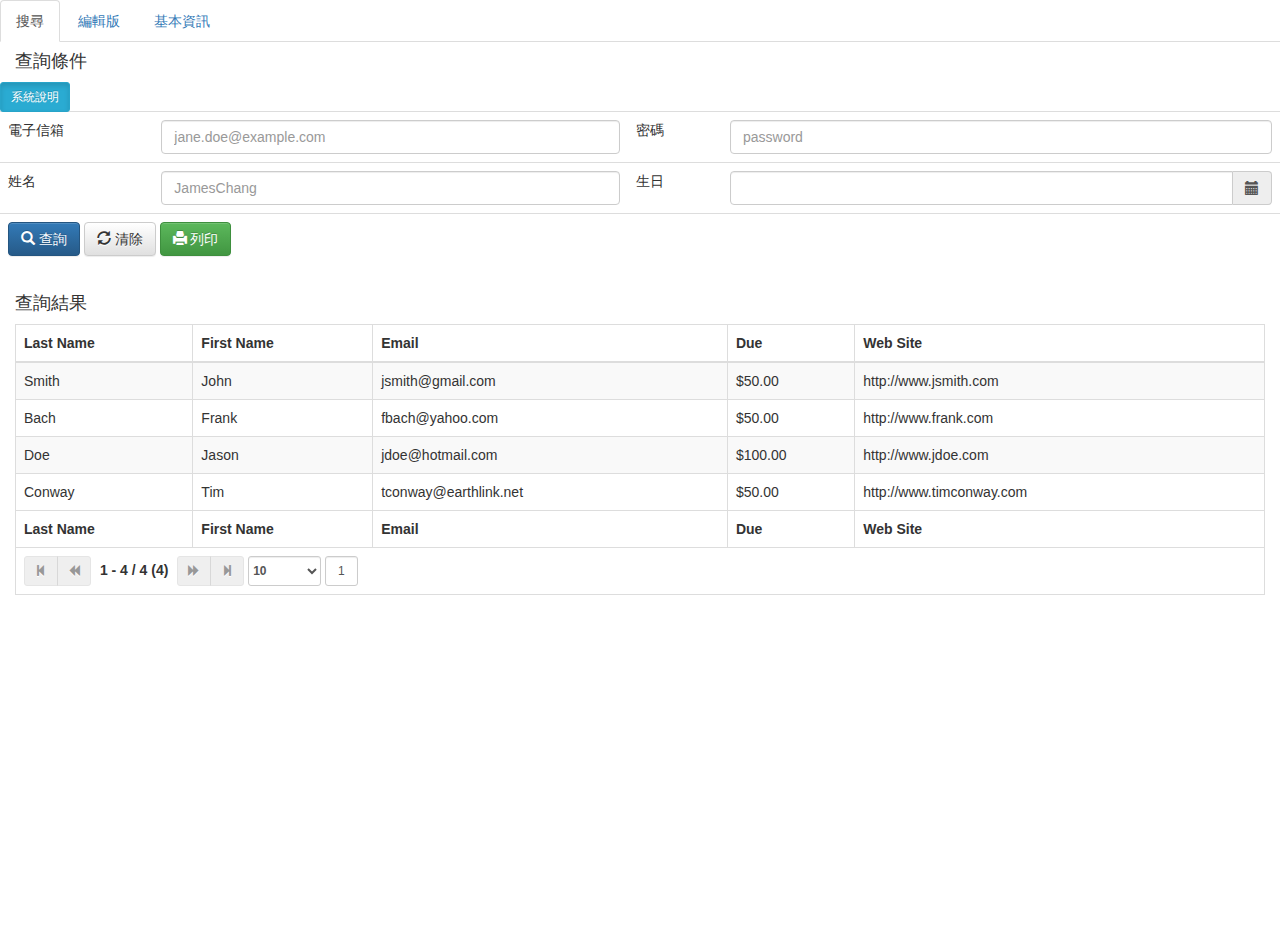
<file: ifromDataMain2.html>
<!DOCTYPE html>
<html lang="en">
<head>
  <meta charset="UTF-8">
  <meta name="viewport" content="width=device-width, initial-scale=1.0">
  <meta http-equiv="X-UA-Compatible" content="ie=edge">
  <link rel="stylesheet" href="./bootstrap/css/bootstrap.min.css" rel="stylesheet">
  <link rel="stylesheet" href="./bootstrap/css/bootstrap-theme.min.css" rel="stylesheet">
  <link rel="stylesheet" href="./bootstrap/css/bootstrap-datetimepicker.min.css" />
  <link rel="stylesheet" href="./css/ifromMain.css">

  <script type="text/javascript" src="js/jquery.min.js"></script>
  <script type="text/javascript" src="./bootstrap/js/bootstrap.min.js"></script>
  <script type="text/javascript" src="./bootstrap/js/bootstrap-datetimepicker.min.js"></script>

  <script type="text/javascript">
  function changeIframeMainContent(srcValue){
    $("#ifromDataMainContent").attr("src",srcValue);
  }
  </script>
</head>
<body>
	<div class="content_header">
    <div class="headTabs">
      <ul class="nav nav-tabs">
        <li role="presentation" data-toggle="tab" class="active" onclick="changeIframeMainContent('ifromDataMainContent.html');"><a>搜尋</a></li>
        <li role="presentation" data-toggle="tab" onclick="changeIframeMainContent('ifromDataCkeditor.html');"><a>編輯版</a></li>
        <li role="presentation" data-toggle="tab"><a>基本資訊</a></li>
      </ul>
    </div>
  </div>

	<iframe id="ifromDataMainContent" class="ifromDataMainContent" frameborder="0" src="ifromDataMainContent.html">您的瀏覽器不支援內置框架！</iframe>
</body>
</html>
</file>
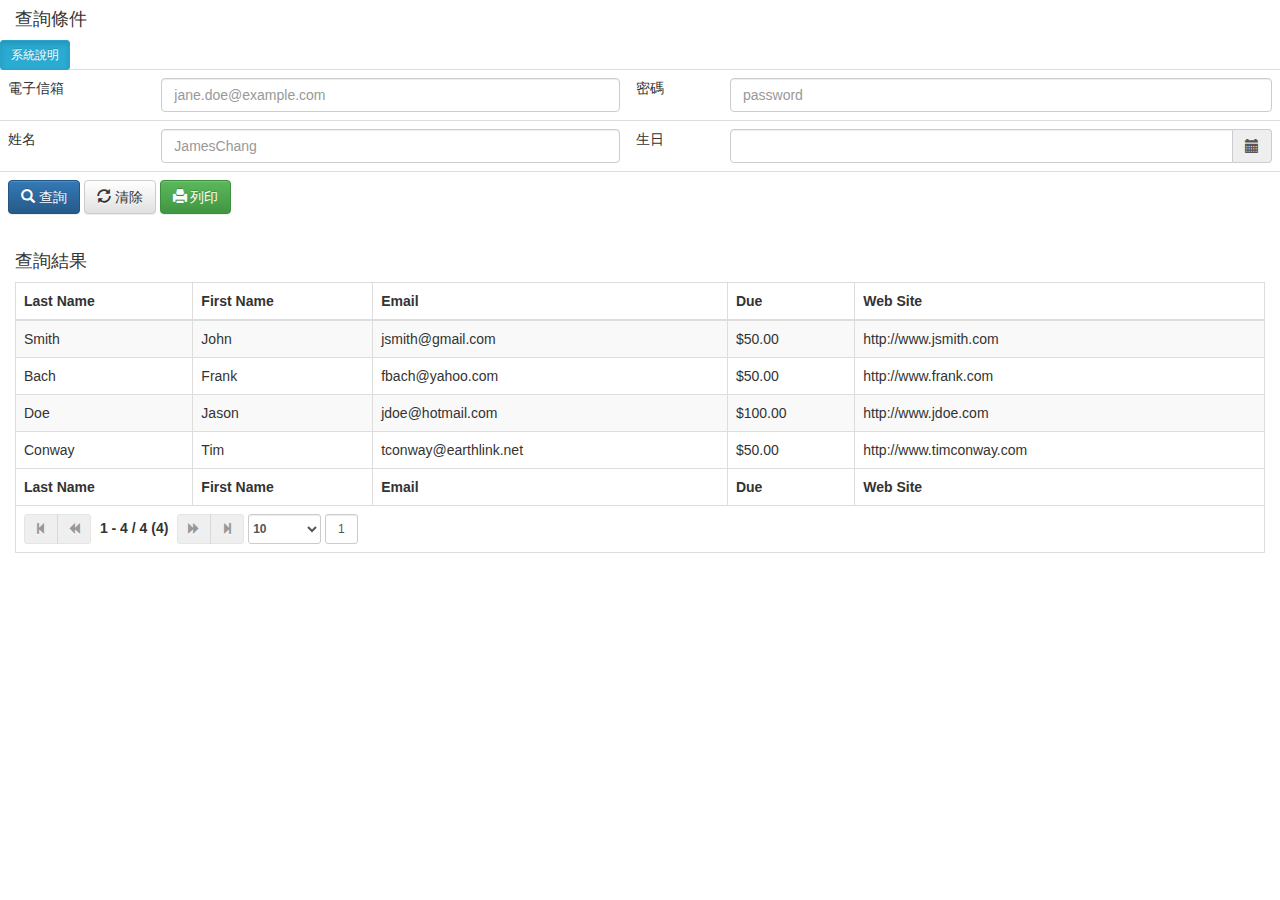
<file: ifromDataMainContent.html>
<!DOCTYPE html>
<html lang="en">
<head>
  <meta charset="UTF-8">
  <meta name="viewport" content="width=device-width, initial-scale=1.0">
  <meta http-equiv="X-UA-Compatible" content="ie=edge">
  <link rel="stylesheet" href="./bootstrap/css/bootstrap.min.css" rel="stylesheet">
  <link rel="stylesheet" href="./bootstrap/css/bootstrap-theme.min.css" rel="stylesheet">
  <link rel="stylesheet" href="./bootstrap/css/bootstrap-datetimepicker.min.css" />
  <link rel="stylesheet" href="./css/jquery.tablesorter.pager.css">

  <script type="text/javascript" src="js/jquery.min.js"></script>
  <script type="text/javascript" src="./js/moment.js"></script>
  <script type="text/javascript" src="./bootstrap/js/bootstrap.min.js"></script>
  <script type="text/javascript" src="./bootstrap/js/bootstrap-datetimepicker.min.js"></script>
  <script type="text/javascript" src="./js/jquery.tablesorter.min.js"></script>
  <script type="text/javascript" src="./js/jquery.tablesorter.widgets.js"></script>
  <script type="text/javascript" src="./js/jquery.tablesorter.pager.js"></script>
  <script type="text/javascript" src="./js/main.js"></script>

  <!-- pager plugin -->



  <script type="text/javascript">
  
  $(function() {//查詢結果設定
    $.tablesorter.themes.bootstrap = {
      table        : 'table table-bordered table-striped',
      caption      : 'caption',
      // header class names
      header       : 'bootstrap-header', // give the header a gradient background (theme.bootstrap_2.css)
      sortNone     : '',
      sortAsc      : '',
      sortDesc     : '',
      active       : '', // applied when column is sorted
      hover        : '', // custom css required - a defined bootstrap style may not override other classes
      // icon class names
      icons        : '', // add "bootstrap-icon-white" to make them white; this icon class is added to the <i> in the header
      iconSortNone : 'bootstrap-icon-unsorted', // class name added to icon when column is not sorted
      iconSortAsc  : 'glyphicon glyphicon-chevron-up', // class name added to icon when column has ascending sort
      iconSortDesc : 'glyphicon glyphicon-chevron-down', // class name added to icon when column has descending sort
      filterRow    : '', // filter row class; use widgetOptions.filter_cssFilter for the input/select element
      footerRow    : '',
      footerCells  : '',
      even         : '', // even row zebra striping
      odd          : ''  // odd row zebra striping
    };

    // call the tablesorter plugin and apply the uitheme widget
    $("#searchTable").tablesorter({
      theme : "bootstrap",
      widthFixed: true,
      headerTemplate : '{content} {icon}',
      //篩選功能
      widgets : [ "uitheme", "columns", "zebra" ],

      widgetOptions : {
        zebra : ["even", "odd"],
        columns: [ "primary", "secondary", "tertiary" ],
        filter_reset : ".reset",
        filter_cssFilter: "form-control",
      }
    })
    .tablesorterPager({
      container: $(".ts-pager"),
      cssGoto  : ".pagenum",
      removeRows: false,
      output: '{startRow} - {endRow} / {filteredRows} ({totalRows})'

      });
    });



  </script>

  <title>mainBoard</title>
</head>
<body>
	<div class="col-sm-12">
		<h4 class="">查詢條件</h4>
		<div class="row placeholders">
			<div class="table-responsive">
				<button id="sysInfoBtn" type="button" class="btn btn-info btn-sm active pull-left" data-toggle="modal" data-target="#sysInformation">系統說明</button>
        <!-- Modal -->
    		<div class="modal fade" id="sysInfoDial" role="dialog">
    			<div class="modal-dialog">
    				<!-- Modal content-->
    				<div class="modal-content">
    					<div class="modal-header">
    						<button type="button" class="close" data-dismiss="modal">&times;</button>
    						<h4 class="modal-title">對話框標題</h4>
    					</div>
    					<div class="modal-body">
    						<p>對話框內容</p>
    					</div>
    					<div class="modal-footer">
    						<button type="button" class="btn btn-default" data-dismiss="modal">關閉</button>
    					</div>
    				</div>
    				<!-- Modal content-->
    			</div>
    		</div>
    		<!-- Modal -->

				<form>
					<table class="table">
						<tbody>
							<thead>
								<tr>
									<th hidden="hidden">Header</th>
									<th hidden="hidden">Header</th>
									<th hidden="hidden">Header</th>
									<th hidden="hidden">Header</th>
								</tr>
							</thead>
							<tbody>
								<tr>
									<td>電子信箱</td>
									<td><input type="email" class="form-control" id="exampleInputEmail1" placeholder="jane.doe@example.com"></td>
									<td>密碼</td>
									<td><input type="password" class="form-control" id="exampleInputEmail1" placeholder="password"></td>
								</tr>
								<tr>
									<td>姓名</td>
									<td><input type="text" class="form-control" id="exampleInputEmail1" placeholder="JamesChang"></td>
									<td>生日</td>
									<td>
										<div class='input-group date' id='datetimepicker1'>
											<input type='text' class="form-control" />
											<span id='testOD' class="input-group-addon" onclick="$('#'+$('#'+this.id).parent().attr('id')).datetimepicker({format:'YYYY/MM/DD'});">
																	<span class="glyphicon glyphicon-calendar"></span>
											</span>
										</div>
									</td>
								</tr>
								<tr>
									<td colspan="4">
										<button class="btn btn-primary" type="submit">
											<span class="glyphicon glyphicon-search" aria-hidden="true"></span>
											查詢
										</button>
										<button class="btn btn-default" type="submit">
											<span class="glyphicon glyphicon-refresh" aria-hidden="true"></span>
											清除
										</button>
										<button class="btn btn-success" type="submit">
											<span class="glyphicon glyphicon-print" aria-hidden="true"></span>
											列印
										</button>
									</td>
								</tr>
							</tbody>
						</tbody>
					</table>

				</from>
			</div>
		</div>
		<h4 class="sub-header">查詢結果</h4>

		<div class="table-responsive">
			<table id="searchTable" class="tablesorter">
				<thead>
					<tr>
						<th>Last Name</th>
						<th>First Name</th>
						<th>Email</th>
						<th>Due</th>
						<th>Web Site</th>
					</tr>
				</thead>
				<tfoot>
					<tr>
						<th>Last Name</th>
						<th>First Name</th>
						<th>Email</th>
						<th>Due</th>
						<th>Web Site</th>
					</tr>
					<tr>
						<th colspan="5" class="ts-pager form-inline">
							<div class="btn-group btn-group-sm" role="group">
								<button type="button" class="btn btn-default first"><span class="glyphicon glyphicon-step-backward"></span></button>
								<button type="button" class="btn btn-default prev"><span class="glyphicon glyphicon-backward"></span></button>
							</div>
							<span class="pagedisplay"></span>
							<div class="btn-group btn-group-sm" role="group">
								<button type="button" class="btn btn-default next"><span class="glyphicon glyphicon-forward"></span></button>
								<button type="button" class="btn btn-default last"><span class="glyphicon glyphicon-step-forward"></span></button>
							</div>
							<select class="form-control input-sm pagesize" title="Select page size">
								<option selected="selected" value="10">10</option>
								<option value="20">20</option>
								<option value="30">30</option>
								<option value="all">All Rows</option>
							</select>
							<span class="form-control input-sm pagenum"></span>                </th>
					</tr>
				</tfoot>
				<tbody>
					<tr>
						<td>Smith</td>
						<td>John</td>
						<td>jsmith@gmail.com</td>
						<td>$50.00</td>
						<td>http://www.jsmith.com</td>
					</tr>
					<tr>
						<td>Bach</td>
						<td>Frank</td>
						<td>fbach@yahoo.com</td>
						<td>$50.00</td>
						<td>http://www.frank.com</td>
					</tr>
					<tr>
						<td>Doe</td>
						<td>Jason</td>
						<td>jdoe@hotmail.com</td>
						<td>$100.00</td>
						<td>http://www.jdoe.com</td>
					</tr>
					<tr>
						<td>Conway</td>
						<td>Tim</td>
						<td>tconway@earthlink.net</td>
						<td>$50.00</td>
						<td>http://www.timconway.com</td>
					</tr>
				</tbody>
			</table>
		</div>

	</div>
</body>
</html>
</file>
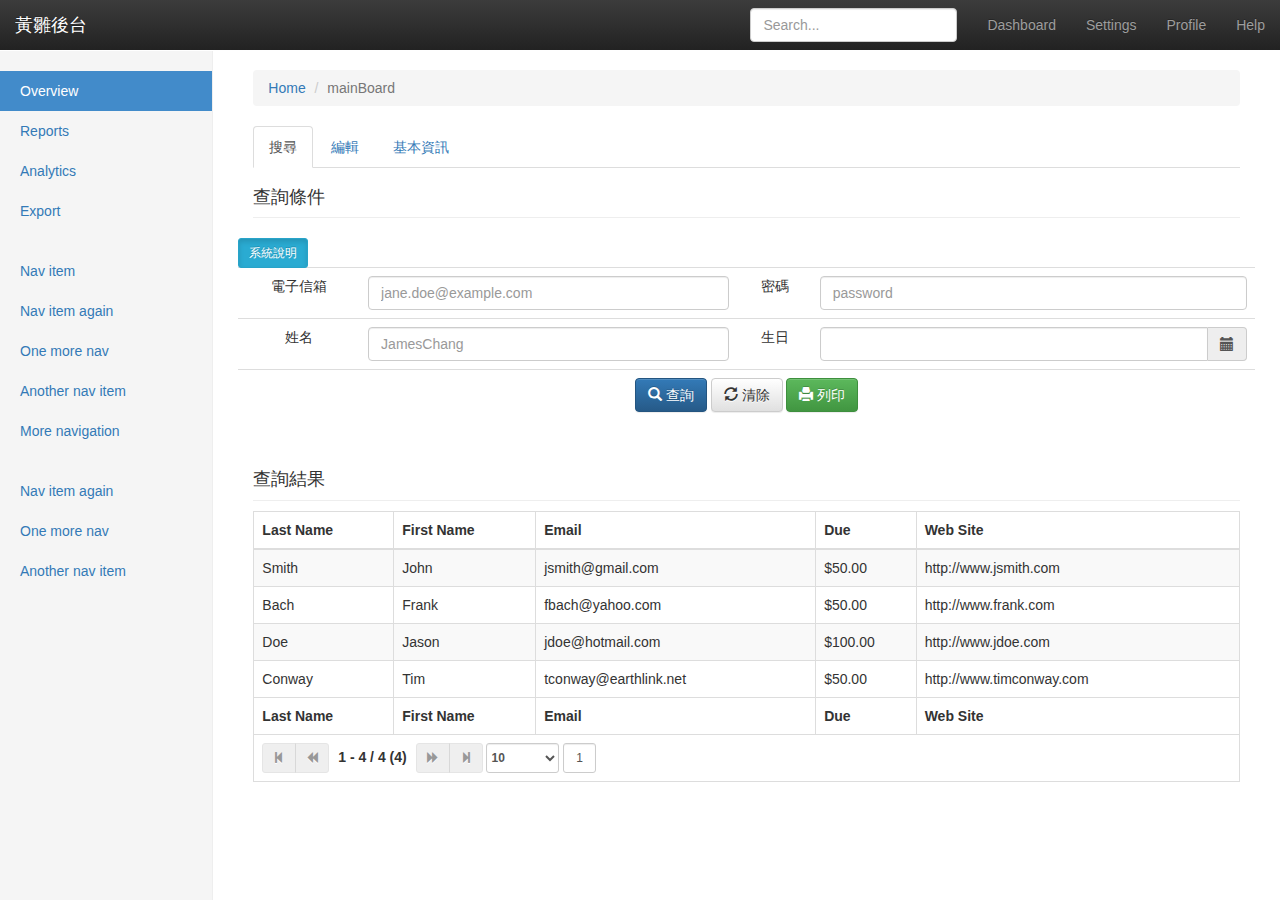
<file: mainBoard.html>
<!DOCTYPE html>
<html lang="en">
<head>
  <meta charset="UTF-8">
  <meta name="viewport" content="width=device-width, initial-scale=1.0">
  <meta http-equiv="X-UA-Compatible" content="ie=edge">
  <link rel="stylesheet" href="./bootstrap/css/bootstrap.min.css" rel="stylesheet">
  <link rel="stylesheet" href="./bootstrap/css/bootstrap-theme.min.css" rel="stylesheet">
  <link rel="stylesheet" href="./bootstrap/css/bootstrap-datetimepicker.min.css" />
  <link rel="stylesheet" href="./css/mainBoard.css">
  <link rel="stylesheet" href="./css/jquery.tablesorter.pager.css">

  <script type="text/javascript" src="js/jquery.min.js"></script>
  <script type="text/javascript" src="./js/moment.js"></script>
  <script type="text/javascript" src="./bootstrap/js/bootstrap.min.js"></script>
  <script type="text/javascript" src="./bootstrap/js/bootstrap-datetimepicker.min.js"></script>
  <script type="text/javascript" src="./js/jquery.tablesorter.min.js"></script>
  <script type="text/javascript" src="./js/jquery.tablesorter.widgets.js"></script>
  <script type="text/javascript" src="./js/jquery.tablesorter.pager.js"></script>

  <!-- pager plugin -->



  <script type="text/javascript">
  $(function() {
    $('#datetimepicker1').datetimepicker({
      format:"YYYY/MM/DD"
    });
  });
  $(function() {//查詢結果設定
    $.tablesorter.themes.bootstrap = {
      table        : 'table table-bordered table-striped',
      caption      : 'caption',
      // header class names
      header       : 'bootstrap-header', // give the header a gradient background (theme.bootstrap_2.css)
      sortNone     : '',
      sortAsc      : '',
      sortDesc     : '',
      active       : '', // applied when column is sorted
      hover        : '', // custom css required - a defined bootstrap style may not override other classes
      // icon class names
      icons        : '', // add "bootstrap-icon-white" to make them white; this icon class is added to the <i> in the header
      iconSortNone : 'bootstrap-icon-unsorted', // class name added to icon when column is not sorted
      iconSortAsc  : 'glyphicon glyphicon-chevron-up', // class name added to icon when column has ascending sort
      iconSortDesc : 'glyphicon glyphicon-chevron-down', // class name added to icon when column has descending sort
      filterRow    : '', // filter row class; use widgetOptions.filter_cssFilter for the input/select element
      footerRow    : '',
      footerCells  : '',
      even         : '', // even row zebra striping
      odd          : ''  // odd row zebra striping
    };

    // call the tablesorter plugin and apply the uitheme widget
    $("#searchTable").tablesorter({
      theme : "bootstrap",
      widthFixed: true,
      headerTemplate : '{content} {icon}',
      //篩選功能
      widgets : [ "uitheme", "columns", "zebra" ],

      widgetOptions : {
        zebra : ["even", "odd"],
        columns: [ "primary", "secondary", "tertiary" ],
        filter_reset : ".reset",
        filter_cssFilter: "form-control",
      }
    })
    .tablesorterPager({
      container: $(".ts-pager"),
      cssGoto  : ".pagenum",
      removeRows: false,
      output: '{startRow} - {endRow} / {filteredRows} ({totalRows})'

    });

    });


    $(document).ready(function(){
      $("#myBtn").click(function(){
          $("#myModal").modal();
      });
  });

  </script>

  <title>mainBoard</title>
</head>
<body>

  <nav class="navbar navbar-inverse navbar-fixed-top">

      <div class="navbar-header">
        <button type="button" class="navbar-toggle collapsed" data-toggle="collapse" data-target="#navbar" aria-expanded="false" aria-controls="navbar">
          <span class="sr-only">Toggle navigation</span>
          <span class="icon-bar"></span>
          <span class="icon-bar"></span>
          <span class="icon-bar"></span>
        </button>
        <a class="navbar-brand" href="#">黃雛後台</a>
      </div>
      <div class="container-fluid">
      <div id="navbar" class="navbar-collapse collapse">
        <ul class="nav navbar-nav navbar-right">
          <li><a href="#">Dashboard</a></li>
          <li><a href="#">Settings</a></li>
          <li><a href="#">Profile</a></li>
          <li><a href="#">Help</a></li>
        </ul>
        <form class="navbar-form navbar-right">
          <input type="text" class="form-control" placeholder="Search...">
        </form>
      </div>
    </div>
  </nav>
  <div class="container-fluid">
    <div class="row">
      <div class="col-sm-3 col-md-2 sidebar">
        <ul class="nav nav-sidebar">
          <li class="active"><a href="#">Overview <span class="sr-only">(current)</span></a></li>
          <li><a href="#">Reports</a></li>
          <li><a href="#">Analytics</a></li>
          <li><a href="#">Export</a></li>
        </ul>
        <ul class="nav nav-sidebar">
          <li><a href="">Nav item</a></li>
          <li><a href="">Nav item again</a></li>
          <li><a href="">One more nav</a></li>
          <li><a href="">Another nav item</a></li>
          <li><a href="">More navigation</a></li>
        </ul>
        <ul class="nav nav-sidebar">
          <li><a href="">Nav item again</a></li>
          <li><a href="">One more nav</a></li>
          <li><a href="">Another nav item</a></li>
        </ul>
      </div>
      <div class="col-sm-9 col-sm-offset-3 col-md-10 col-md-offset-2 main">
        <div class="content_header">
          <div class="headcrumb">
            <ol class="breadcrumb">
              <li class="breadcrumb-item"><a href="#">Home</a></li>
              <li class="breadcrumb-item active" aria-current="page">mainBoard</li>
            </ol>
          </div>
          <div class="headTabs">
            <ul class="nav nav-tabs">
              <li role="presentation" class="active"><a href="#">搜尋</a></li>
              <li role="presentation"><a href="#">編輯</a></li>
              <li role="presentation"><a href="#">基本資訊</a></li>
            </ul>
          </div>
        </div>
        <h4 class="page-header">查詢條件</h4>
        <div class="row placeholders">
          <div class="table-responsive">
            <button id="myBtn" type="button" class="btn btn-info btn-sm active pull-left" data-toggle="modal" data-target="#sysInformation">系統說明</button>
            <form>
              <table class="table">
                <tbody>
                  <thead>
                    <tr>
                      <th hidden="hidden">Header</th>
                      <th hidden="hidden">Header</th>
                      <th hidden="hidden">Header</th>
                      <th hidden="hidden">Header</th>
                    </tr>
                  </thead>
                  <tbody>
                    <tr>
                      <td>電子信箱</td>
                      <td><input type="email" class="form-control" id="exampleInputEmail1" placeholder="jane.doe@example.com"></td>
                      <td>密碼</td>
                      <td><input type="password" class="form-control" id="exampleInputEmail1" placeholder="password"></td>
                    </tr>
                    <tr>
                      <td>姓名</td>
                      <td><input type="text" class="form-control" id="exampleInputEmail1" placeholder="JamesChang"></td>
                      <td>生日</td>
                      <td>
                        <div class='input-group date' id='datetimepicker1'>
                          <input type='text' class="form-control" />
                          <span class="input-group-addon">
                                      <span class="glyphicon glyphicon-calendar"></span>
                          </span>
                        </div>
                      </td>
                    </tr>
                    <tr>
                      <td colspan="4">
                        <button class="btn btn-primary" type="submit">
                          <span class="glyphicon glyphicon-search" aria-hidden="true"></span>
                          查詢
                        </button>
                        <button class="btn btn-default" type="submit">
                          <span class="glyphicon glyphicon-refresh" aria-hidden="true"></span>
                          清除
                        </button>
                        <button class="btn btn-success" type="submit">
                          <span class="glyphicon glyphicon-print" aria-hidden="true"></span>
                          列印
                        </button>
                      </td>
                    </tr>
                  </tbody>
                </tbody>
              </table>

            </from>
          </div>
        </div>
        <h4 class="sub-header">查詢結果</h4>

        <div class="table-responsive">
          <table id="searchTable" class="tablesorter">
            <thead>
              <tr>
                <th>Last Name</th>
                <th>First Name</th>
                <th>Email</th>
                <th>Due</th>
                <th>Web Site</th>
              </tr>
            </thead>
            <tfoot>
              <tr>
                <th>Last Name</th>
                <th>First Name</th>
                <th>Email</th>
                <th>Due</th>
                <th>Web Site</th>
              </tr>
              <tr>
                <th colspan="5" class="ts-pager form-inline">
                  <div class="btn-group btn-group-sm" role="group">
                    <button type="button" class="btn btn-default first"><span class="glyphicon glyphicon-step-backward"></span></button>
                    <button type="button" class="btn btn-default prev"><span class="glyphicon glyphicon-backward"></span></button>
                  </div>
                  <span class="pagedisplay"></span>
                  <div class="btn-group btn-group-sm" role="group">
                    <button type="button" class="btn btn-default next"><span class="glyphicon glyphicon-forward"></span></button>
                    <button type="button" class="btn btn-default last"><span class="glyphicon glyphicon-step-forward"></span></button>
                  </div>
                  <select class="form-control input-sm pagesize" title="Select page size">
                    <option selected="selected" value="10">10</option>
                    <option value="20">20</option>
                    <option value="30">30</option>
                    <option value="all">All Rows</option>
                  </select>
                  <span class="form-control input-sm pagenum"></span>                </th>
              </tr>
            </tfoot>
            <tbody>
              <tr>
                <td>Smith</td>
                <td>John</td>
                <td>jsmith@gmail.com</td>
                <td>$50.00</td>
                <td>http://www.jsmith.com</td>
              </tr>
              <tr>
                <td>Bach</td>
                <td>Frank</td>
                <td>fbach@yahoo.com</td>
                <td>$50.00</td>
                <td>http://www.frank.com</td>
              </tr>
              <tr>
                <td>Doe</td>
                <td>Jason</td>
                <td>jdoe@hotmail.com</td>
                <td>$100.00</td>
                <td>http://www.jdoe.com</td>
              </tr>
              <tr>
                <td>Conway</td>
                <td>Tim</td>
                <td>tconway@earthlink.net</td>
                <td>$50.00</td>
                <td>http://www.timconway.com</td>
              </tr>
            </tbody>
          </table>
        </div>
      </div>
    </div>
  </div>

  <!-- Modal -->
  <div class="modal fade" id="myModal" role="dialog">
    <div class="modal-dialog">

      <!-- Modal content-->
      <div class="modal-content">
        <div class="modal-header">
          <button type="button" class="close" data-dismiss="modal">&times;</button>
          <h4 class="modal-title">Modal Header</h4>
        </div>
        <div class="modal-body">
          <p>Some text in the modal.</p>
        </div>
        <div class="modal-footer">
          <button type="button" class="btn btn-default" data-dismiss="modal">Close</button>
        </div>
      </div>

    </div>
  </div>


</body>
</html>
</file>
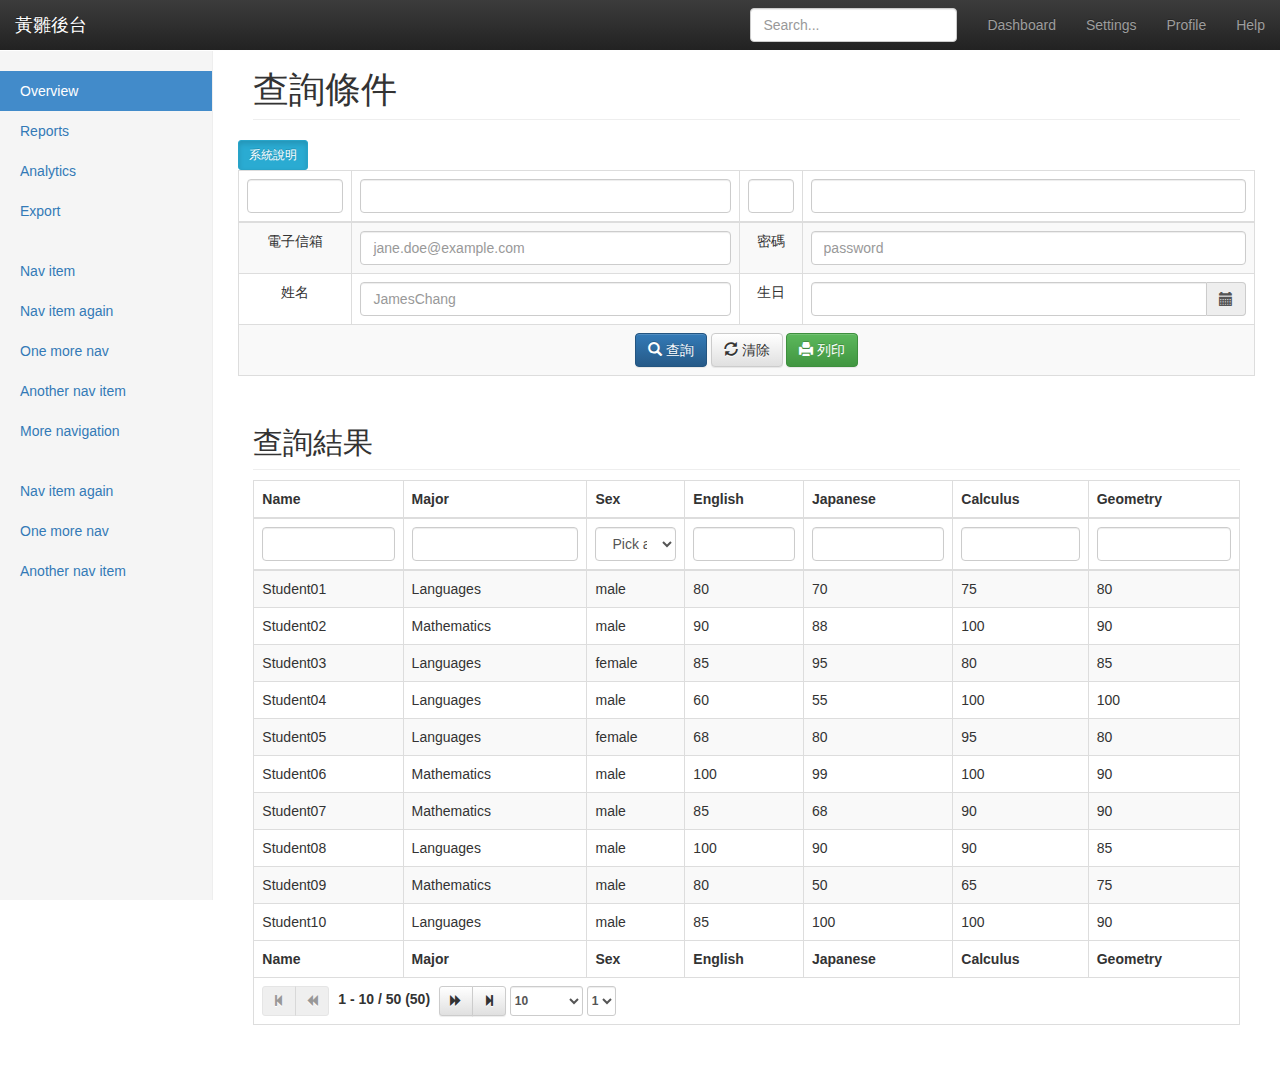
<file: test.html>
<!DOCTYPE html>
<html lang="en">
<head>
  <meta charset="UTF-8">
  <meta name="viewport" content="width=device-width, initial-scale=1.0">
  <meta http-equiv="X-UA-Compatible" content="ie=edge">
  <link rel="stylesheet" href="./bootstrap/css/bootstrap.min.css" rel="stylesheet">
  <link rel="stylesheet" href="./bootstrap/css/bootstrap-theme.min.css" rel="stylesheet">
  <link rel="stylesheet" href="./bootstrap/css/bootstrap-datetimepicker.min.css" />
  <link rel="stylesheet" href="./css/mainBoard.css">
  <link rel="stylesheet" href="./css/jquery.tablesorter.pager.css">

  <script type="text/javascript" src="js/jquery.min.js"></script>
  <script type="text/javascript" src="./js/moment.js"></script>
  <script type="text/javascript" src="./bootstrap/js/bootstrap.min.js"></script>
  <script type="text/javascript" src="./bootstrap/js/bootstrap-datetimepicker.min.js"></script>
  <script type="text/javascript" src="./js/jquery.tablesorter.min.js"></script>
  <script type="text/javascript" src="./js/jquery.tablesorter.widgets.js"></script>
  <script type="text/javascript" src="./js/jquery.tablesorter.pager.js"></script>

  <!-- pager plugin -->



  <script type="text/javascript">
  $(function() {
    $('#datetimepicker1').datetimepicker({
      format:"YYYY/MM/DD"
    });
  });
  $(function() {

    // NOTE: $.tablesorter.theme.bootstrap is ALREADY INCLUDED in the jquery.tablesorter.widgets.js
    // file; it is included here to show how you can modify the default classes
    $.tablesorter.themes.bootstrap = {
      // these classes are added to the table. To see other table classes available,
      // look here: http://getbootstrap.com/css/#tables
      table        : 'table table-bordered table-striped',
      caption      : 'caption',
      // header class names
      header       : 'bootstrap-header', // give the header a gradient background (theme.bootstrap_2.css)
      sortNone     : '',
      sortAsc      : '',
      sortDesc     : '',
      active       : '', // applied when column is sorted
      hover        : '', // custom css required - a defined bootstrap style may not override other classes
      // icon class names
      icons        : '', // add "bootstrap-icon-white" to make them white; this icon class is added to the <i> in the header
      iconSortNone : 'bootstrap-icon-unsorted', // class name added to icon when column is not sorted
      iconSortAsc  : 'glyphicon glyphicon-chevron-up', // class name added to icon when column has ascending sort
      iconSortDesc : 'glyphicon glyphicon-chevron-down', // class name added to icon when column has descending sort
      filterRow    : '', // filter row class; use widgetOptions.filter_cssFilter for the input/select element
      footerRow    : '',
      footerCells  : '',
      even         : '', // even row zebra striping
      odd          : ''  // odd row zebra striping
    };

    // call the tablesorter plugin and apply the uitheme widget
    $("table").tablesorter({
      // this will apply the bootstrap theme if "uitheme" widget is included
      // the widgetOptions.uitheme is no longer required to be set
      theme : "bootstrap",

      widthFixed: true,

      headerTemplate : '{content} {icon}', // new in v2.7. Needed to add the bootstrap icon!

      // widget code contained in the jquery.tablesorter.widgets.js file
      // use the zebra stripe widget if you plan on hiding any rows (filter widget)
      widgets : [ "uitheme", "filter", "columns", "zebra" ],

      widgetOptions : {
        // using the default zebra striping class name, so it actually isn't included in the theme variable above
        // this is ONLY needed for bootstrap theming if you are using the filter widget, because rows are hidden
        zebra : ["even", "odd"],

        // class names added to columns when sorted
        columns: [ "primary", "secondary", "tertiary" ],

        // reset filters button
        filter_reset : ".reset",

        // extra css class name (string or array) added to the filter element (input or select)
        filter_cssFilter: "form-control",

        // set the uitheme widget to use the bootstrap theme class names
        // this is no longer required, if theme is set
        // ,uitheme : "bootstrap"

      }
    })
    .tablesorterPager({

      // target the pager markup - see the HTML block below
      container: $(".ts-pager"),

      // target the pager page select dropdown - choose a page
      cssGoto  : ".pagenum",

      // remove rows from the table to speed up the sort of large tables.
      // setting this to false, only hides the non-visible rows; needed if you plan to add/remove rows with the pager enabled.
      removeRows: false,

      // output string - default is '{page}/{totalPages}';
      // possible variables: {page}, {totalPages}, {filteredPages}, {startRow}, {endRow}, {filteredRows} and {totalRows}
      output: '{startRow} - {endRow} / {filteredRows} ({totalRows})'

    });

    });
  </script>

  <title>Document</title>
</head>
<body>

  <nav class="navbar navbar-inverse navbar-fixed-top">

      <div class="navbar-header">
        <button type="button" class="navbar-toggle collapsed" data-toggle="collapse" data-target="#navbar" aria-expanded="false" aria-controls="navbar">
          <span class="sr-only">Toggle navigation</span>
          <span class="icon-bar"></span>
          <span class="icon-bar"></span>
          <span class="icon-bar"></span>
        </button>
        <a class="navbar-brand" href="#">黃雛後台</a>
      </div>
      <div class="container-fluid">
      <div id="navbar" class="navbar-collapse collapse">
        <ul class="nav navbar-nav navbar-right">
          <li><a href="#">Dashboard</a></li>
          <li><a href="#">Settings</a></li>
          <li><a href="#">Profile</a></li>
          <li><a href="#">Help</a></li>
        </ul>
        <form class="navbar-form navbar-right">
          <input type="text" class="form-control" placeholder="Search...">
        </form>
      </div>
    </div>
  </nav>
  <div class="container-fluid">
    <div class="row">
      <div class="col-sm-3 col-md-2 sidebar">
        <ul class="nav nav-sidebar">
          <li class="active"><a href="#">Overview <span class="sr-only">(current)</span></a></li>
          <li><a href="#">Reports</a></li>
          <li><a href="#">Analytics</a></li>
          <li><a href="#">Export</a></li>
        </ul>
        <ul class="nav nav-sidebar">
          <li><a href="">Nav item</a></li>
          <li><a href="">Nav item again</a></li>
          <li><a href="">One more nav</a></li>
          <li><a href="">Another nav item</a></li>
          <li><a href="">More navigation</a></li>
        </ul>
        <ul class="nav nav-sidebar">
          <li><a href="">Nav item again</a></li>
          <li><a href="">One more nav</a></li>
          <li><a href="">Another nav item</a></li>
        </ul>
      </div>
      <div class="col-sm-9 col-sm-offset-3 col-md-10 col-md-offset-2 main">
        <h1 class="page-header">查詢條件</h1>
        <div class="row placeholders">
          <div class="table-responsive">
            <button type="button" class="btn btn-info btn-sm active pull-left" data-toggle="modal" data-target="#sysInformation">系統說明</button>
            <form>
              <table class="table">
                <tbody>
                  <thead>
                    <tr>
                      <th hidden="hidden">Header</th>
                      <th hidden="hidden">Header</th>
                      <th hidden="hidden">Header</th>
                      <th hidden="hidden">Header</th>
                    </tr>
                  </thead>
                  <tbody>
                    <tr>
                      <td>電子信箱</td>
                      <td><input type="email" class="form-control" id="exampleInputEmail1" placeholder="jane.doe@example.com"></td>
                      <td>密碼</td>
                      <td><input type="password" class="form-control" id="exampleInputEmail1" placeholder="password"></td>
                    </tr>
                    <tr>
                      <td>姓名</td>
                      <td><input type="text" class="form-control" id="exampleInputEmail1" placeholder="JamesChang"></td>
                      <td>生日</td>
                      <td>
                        <div class='input-group date' id='datetimepicker1'>
                          <input type='text' class="form-control" />
                          <span class="input-group-addon">
                                      <span class="glyphicon glyphicon-calendar"></span>
                          </span>
                        </div>
                      </td>
                    </tr>
                    <tr>
                      <td colspan="4">
                        <button class="btn btn-primary" type="submit">
                          <span class="glyphicon glyphicon-search" aria-hidden="true"></span>
                          查詢
                        </button>
                        <button class="btn btn-default" type="submit">
                          <span class="glyphicon glyphicon-refresh" aria-hidden="true"></span>
                          清除
                        </button>
                        <button class="btn btn-success" type="submit">
                          <span class="glyphicon glyphicon-print" aria-hidden="true"></span>
                          列印
                        </button>
                      </td>
                    </tr>
                  </tbody>
                </tbody>
              </table>

            </from>
          </div>
        </div>
        <h2 class="sub-header">查詢結果</h2>
        <div class="table-responsive">
          <table> <!-- bootstrap classes added by the uitheme widget -->
            <thead>
              <tr>
                <th>Name</th>
                <th>Major</th>
                <th class="filter-select filter-exact" data-placeholder="Pick a gender">Sex</th>
                <th>English</th>
                <th>Japanese</th>
                <th>Calculus</th>
                <th>Geometry</th></tr>
            </thead>
            <tfoot>
              <tr>
                <th>Name</th>
                <th>Major</th>
                <th>Sex</th>
                <th>English</th>
                <th>Japanese</th>
                <th>Calculus</th>
                <th>Geometry</th>
              </tr>
              <tr>
                <th colspan="7" class="ts-pager form-inline">
                  <div class="btn-group btn-group-sm" role="group">
                    <button type="button" class="btn btn-default first"><span class="glyphicon glyphicon-step-backward"></span></button>
                    <button type="button" class="btn btn-default prev"><span class="glyphicon glyphicon-backward"></span></button>
                  </div>
                  <span class="pagedisplay"></span>
                  <div class="btn-group btn-group-sm" role="group">
                    <button type="button" class="btn btn-default next"><span class="glyphicon glyphicon-forward"></span></button>
                    <button type="button" class="btn btn-default last"><span class="glyphicon glyphicon-step-forward"></span></button>
                  </div>
                  <select class="form-control input-sm pagesize" title="Select page size">
                    <option selected="selected" value="10">10</option>
                    <option value="20">20</option>
                    <option value="30">30</option>
                    <option value="all">All Rows</option>
                  </select>
                  <select class="form-control input-sm pagenum" title="Select page number"></select>
                </th>
              </tr>
            </tfoot>
            <tbody>
              <tr><td>Student01</td><td>Languages</td><td>male</td><td>80</td><td>70</td><td>75</td><td>80</td></tr>
              <tr><td>Student02</td><td>Mathematics</td><td>male</td><td>90</td><td>88</td><td>100</td><td>90</td></tr>
              <tr><td>Student03</td><td>Languages</td><td>female</td><td>85</td><td>95</td><td>80</td><td>85</td></tr>
              <tr><td>Student04</td><td>Languages</td><td>male</td><td>60</td><td>55</td><td>100</td><td>100</td></tr>
              <tr><td>Student05</td><td>Languages</td><td>female</td><td>68</td><td>80</td><td>95</td><td>80</td></tr>
              <tr><td>Student06</td><td>Mathematics</td><td>male</td><td>100</td><td>99</td><td>100</td><td>90</td></tr>
              <tr><td>Student07</td><td>Mathematics</td><td>male</td><td>85</td><td>68</td><td>90</td><td>90</td></tr>
              <tr><td>Student08</td><td>Languages</td><td>male</td><td>100</td><td>90</td><td>90</td><td>85</td></tr>
              <tr><td>Student09</td><td>Mathematics</td><td>male</td><td>80</td><td>50</td><td>65</td><td>75</td></tr>
              <tr><td>Student10</td><td>Languages</td><td>male</td><td>85</td><td>100</td><td>100</td><td>90</td></tr>
              <tr><td>Student11</td><td>Languages</td><td>male</td><td>86</td><td>85</td><td>100</td><td>100</td></tr>
              <tr><td>Student12</td><td>Mathematics</td><td>female</td><td>100</td><td>75</td><td>70</td><td>85</td></tr>
              <tr><td>Student13</td><td>Languages</td><td>female</td><td>100</td><td>80</td><td>100</td><td>90</td></tr>
              <tr><td>Student14</td><td>Languages</td><td>female</td><td>50</td><td>45</td><td>55</td><td>90</td></tr>
              <tr><td>Student15</td><td>Languages</td><td>male</td><td>95</td><td>35</td><td>100</td><td>90</td></tr>
              <tr><td>Student16</td><td>Languages</td><td>female</td><td>100</td><td>50</td><td>30</td><td>70</td></tr>
              <tr><td>Student17</td><td>Languages</td><td>female</td><td>80</td><td>100</td><td>55</td><td>65</td></tr>
              <tr><td>Student18</td><td>Mathematics</td><td>male</td><td>30</td><td>49</td><td>55</td><td>75</td></tr>
              <tr><td>Student19</td><td>Languages</td><td>male</td><td>68</td><td>90</td><td>88</td><td>70</td></tr>
              <tr><td>Student20</td><td>Mathematics</td><td>male</td><td>40</td><td>45</td><td>40</td><td>80</td></tr>
              <tr><td>Student21</td><td>Languages</td><td>male</td><td>50</td><td>45</td><td>100</td><td>100</td></tr>
              <tr><td>Student22</td><td>Mathematics</td><td>male</td><td>100</td><td>99</td><td>100</td><td>90</td></tr>
              <tr><td>Student23</td><td>Mathematics</td><td>male</td><td>82</td><td>77</td><td>0</td><td>79</td></tr>
              <tr><td>Student24</td><td>Languages</td><td>female</td><td>100</td><td>91</td><td>13</td><td>82</td></tr>
              <tr><td>Student25</td><td>Mathematics</td><td>male</td><td>22</td><td>96</td><td>82</td><td>53</td></tr>
              <tr><td>Student26</td><td>Languages</td><td>female</td><td>37</td><td>29</td><td>56</td><td>59</td></tr>
              <tr><td>Student27</td><td>Mathematics</td><td>male</td><td>86</td><td>82</td><td>69</td><td>23</td></tr>
              <tr><td>Student28</td><td>Languages</td><td>female</td><td>44</td><td>25</td><td>43</td><td>1</td></tr>
              <tr><td>Student29</td><td>Mathematics</td><td>male</td><td>77</td><td>47</td><td>22</td><td>38</td></tr>
              <tr><td>Student30</td><td>Languages</td><td>female</td><td>19</td><td>35</td><td>23</td><td>10</td></tr>
              <tr><td>Student31</td><td>Mathematics</td><td>male</td><td>90</td><td>27</td><td>17</td><td>50</td></tr>
              <tr><td>Student32</td><td>Languages</td><td>female</td><td>60</td><td>75</td><td>33</td><td>38</td></tr>
              <tr><td>Student33</td><td>Mathematics</td><td>male</td><td>4</td><td>31</td><td>37</td><td>15</td></tr>
              <tr><td>Student34</td><td>Languages</td><td>female</td><td>77</td><td>97</td><td>81</td><td>44</td></tr>
              <tr><td>Student35</td><td>Mathematics</td><td>male</td><td>5</td><td>81</td><td>51</td><td>95</td></tr>
              <tr><td>Student36</td><td>Languages</td><td>female</td><td>70</td><td>61</td><td>70</td><td>94</td></tr>
              <tr><td>Student37</td><td>Mathematics</td><td>male</td><td>60</td><td>3</td><td>61</td><td>84</td></tr>
              <tr><td>Student38</td><td>Languages</td><td>female</td><td>63</td><td>39</td><td>0</td><td>11</td></tr>
              <tr><td>Student39</td><td>Mathematics</td><td>male</td><td>50</td><td>46</td><td>32</td><td>38</td></tr>
              <tr><td>Student40</td><td>Languages</td><td>female</td><td>51</td><td>75</td><td>25</td><td>3</td></tr>
              <tr><td>Student41</td><td>Mathematics</td><td>male</td><td>43</td><td>34</td><td>28</td><td>78</td></tr>
              <tr><td>Student42</td><td>Languages</td><td>female</td><td>11</td><td>89</td><td>60</td><td>95</td></tr>
              <tr><td>Student43</td><td>Mathematics</td><td>male</td><td>48</td><td>92</td><td>18</td><td>88</td></tr>
              <tr><td>Student44</td><td>Languages</td><td>female</td><td>82</td><td>2</td><td>59</td><td>73</td></tr>
              <tr><td>Student45</td><td>Mathematics</td><td>male</td><td>91</td><td>73</td><td>37</td><td>39</td></tr>
              <tr><td>Student46</td><td>Languages</td><td>female</td><td>4</td><td>8</td><td>12</td><td>10</td></tr>
              <tr><td>Student47</td><td>Mathematics</td><td>male</td><td>89</td><td>10</td><td>6</td><td>11</td></tr>
              <tr><td>Student48</td><td>Languages</td><td>female</td><td>90</td><td>32</td><td>21</td><td>18</td></tr>
              <tr><td>Student49</td><td>Mathematics</td><td>male</td><td>42</td><td>49</td><td>49</td><td>72</td></tr>
              <tr><td>Student50</td><td>Languages</td><td>female</td><td>56</td><td>37</td><td>67</td><td>54</td></tr>
            </tbody>
          </table>
        </div>
      </div>
    </div>
  </div>
</body>
</html>
</file>
<file: ckeditor/samples/css/samples.css>
/**
 * @license Copyright (c) 2003-2017, CKSource - Frederico Knabben. All rights reserved.
 * For licensing, see LICENSE.md or https://ckeditor.com/legal/ckeditor-oss-license
 */
@media (max-width: 900px) {
  .global-is-mobile-hidden {
    display: none !important;
  }
}
article,
aside,
details,
figcaption,
figure,
footer,
header,
hgroup,
main,
menu,
nav,
section {
  display: block;
}
body,
html {
  margin: 0;
  padding: 0;
  font: 16px / 1.8 Arial, 'Helvetica Neue', Helvetica, sans-serif;
  font-weight: 300;
  color: #575757;
}
.grid-width-10 {
  width: 10%;
}
.grid-width-20 {
  width: 20%;
}
.grid-width-30 {
  width: 30%;
}
.grid-width-40 {
  width: 40%;
}
.grid-width-50 {
  width: 50%;
}
.grid-width-60 {
  width: 60%;
}
.grid-width-70 {
  width: 70%;
}
.grid-width-80 {
  width: 80%;
}
.grid-width-90 {
  width: 90%;
}
.grid-width-100 {
  width: 100%;
}
@media (max-width: 900px) {
  .grid-width-10,
  .grid-width-20,
  .grid-width-30,
  .grid-width-40,
  .grid-width-50,
  .grid-width-60,
  .grid-width-70,
  .grid-width-80,
  .grid-width-90,
  .grid-width-100 {
    width: 100%;
  }
}
*[class*="grid-width"] {
  -webkit-box-sizing: border-box;
  -moz-box-sizing: border-box;
  box-sizing: border-box;
  padding-left: 4%;
  padding-right: 4%;
  float: left;
}
*[class*="grid-width"]:after,
.grid-container:after,
*[class*="grid-width"]:before,
.grid-container:before {
  content: '';
  display: block;
  overflow: hidden;
  visibility: hidden;
  font-size: 0;
  line-height: 0;
  width: 0;
  height: 0;
}
*[class*="grid-width"]:after,
.grid-container:after {
  clear: both;
}
.grid-container {
  -webkit-box-sizing: border-box;
  -moz-box-sizing: border-box;
  box-sizing: border-box;
  margin-left: auto;
  margin-right: auto;
}
.grid-container-nested *[class*="grid-width"]:first-child {
  padding-left: 0;
}
.grid-container-nested *[class*="grid-width"]:last-child {
  padding-right: 0;
}
@media (max-width: 900px) {
  .grid-container-nested *[class*="grid-width"]:first-child {
    padding-left: 4%;
  }
  .grid-container-nested *[class*="grid-width"]:last-child {
    padding-right: 4%;
  }
}
.header-a {
  min-height: 140px;
  overflow: hidden;
}
.header-a .header-a-logo {
  margin: 40px 0 0;
}
@media (max-width: 900px) {
  .header-a .header-a-logo {
    text-align: center;
  }
}
.header-a .header-a-logo img {
  border: transparent;
}
.navigation-a {
  height: 30px;
  background: #3D3D3D;
  position: absolute;
  left: 0;
  right: 0;
  top: 0;
  padding: 0;
  overflow: hidden;
}
@media (max-width: 900px) {
  .navigation-a {
    text-align: center;
  }
}
.navigation-a ul {
  list-style: none;
  margin: 0;
  overflow: hidden;
}
.navigation-a ul li,
.navigation-a ul li a {
  display: inline-block;
}
@media (max-width: 900px) {
  .navigation-a ul {
    width: auto;
    text-overflow: ellipsis;
    white-space: nowrap;
    display: inline-block;
    float: none;
  }
  .navigation-a ul:before,
  .navigation-a ul:after {
    display: none;
  }
}
.navigation-a ul.navigation-a-left {
  text-align: left;
}
@media (max-width: 900px) {
  .navigation-a ul.navigation-a-left {
    padding-right: 0;
  }
}
.navigation-a ul.navigation-a-right {
  text-align: right;
}
@media (max-width: 900px) {
  .navigation-a ul.navigation-a-right {
    padding-left: 23px;
  }
}
.navigation-a ul li + li {
  margin-left: 23px;
}
.navigation-a ul li a {
  font-size: 10px;
  font-size: 0.625rem;
  line-height: 18px;
  line-height: 1.13rem;
  line-height: 30px;
  float: left;
  color: #ddd;
  font-weight: bold;
  text-decoration: none;
  text-transform: uppercase;
}
.navigation-a ul li a:hover {
  cursor: pointer;
  color: #fff;
}
.icon-navigation-a-github:before,
.icon-navigation-a-github:after {
  background-image: url("[data-uri]");
}
.navigation-b {
  text-align: right;
  margin: 52px 0 0;
  overflow: visible;
}
@media (max-width: 900px) {
  .navigation-b {
    text-align: center;
    margin-top: 20px;
    padding: 0;
  }
}
.navigation-b ul {
  padding: 0;
  list-style: none;
  margin: 0;
  overflow: visible;
}
.navigation-b ul li,
.navigation-b ul li a {
  display: inline-block;
}
@media (max-width: 900px) {
  .navigation-b ul {
    display: table;
    width: 100%;
    padding-bottom: 1.5em;
  }
}
@media (max-width: 900px) {
  .navigation-b ul li {
    display: table-row;
  }
}
.navigation-b ul li + li {
  margin-left: 20px;
}
@media (max-width: 900px) {
  .navigation-b ul li + li {
    margin-left: 0;
  }
}
.navigation-b ul li a {
  -webkit-box-sizing: border-box;
  -moz-box-sizing: border-box;
  box-sizing: border-box;
  text-transform: uppercase;
  text-decoration: none;
  outline: none;
}
@media (max-width: 900px) {
  .navigation-b ul li a {
    width: 100%;
    -webkit-border-radius: 0;
    -webkit-background-clip: padding-box;
    -moz-border-radius: 0;
    -moz-background-clip: padding;
    border-radius: 0;
    background-clip: padding-box;
  }
}
.footer-a {
  font-size: 13px;
  font-size: 0.8125rem;
  line-height: 23.4px;
  line-height: 1.46rem;
  padding-top: 2.25em;
  padding-bottom: 2.25em;
  overflow: hidden;
  color: #8a8a8a;
}
.footer-a a {
  color: #27C0D8;
  text-decoration: none;
  border-bottom: 1px dotted #27C0D8;
}
.footer-a a:hover {
  color: #23adc2;
}
.footer-a p {
  margin: 0;
  display: inline-block;
  text-align: center;
}
.content {
  font-size: 14px;
  font-size: 0.875rem;
  line-height: 25.2px;
  line-height: 1.57rem;
  overflow: hidden;
  padding-top: 1.5em;
  padding-bottom: 1.5em;
}
.content p {
  margin: 0.75em 0;
}
.content ul,
.content ol,
.content pre,
.content blockquote,
.content textarea:not([class^="cke"]),
.content .cke {
  margin: 1.875em 0;
}
.content code,
.content kbd {
  -webkit-border-radius: 3px;
  -webkit-background-clip: padding-box;
  -moz-border-radius: 3px;
  -moz-background-clip: padding;
  border-radius: 3px;
  background-clip: padding-box;
  padding: 3px 4px;
}
.content pre,
.content code,
.content kbd,
.content blockquote {
  background: #f5f5f5;
}
.content blockquote,
.content pre {
  background: none;
  border-left: 4px solid #27C0D8;
  padding: 1.5em 2.25em;
}
.content p a,
.content ul a,
.content ol a,
.content blockquote a,
.content h1 a,
.content h2 a,
.content h3 a,
.content h4 a,
.content h5 a {
  color: #27C0D8;
  text-decoration: none;
  border-bottom: 1px dotted #27C0D8;
}
.content p a:hover,
.content ul a:hover,
.content ol a:hover,
.content blockquote a:hover,
.content h1 a:hover,
.content h2 a:hover,
.content h3 a:hover,
.content h4 a:hover,
.content h5 a:hover {
  color: #23adc2;
}
.content h1,
.content h2,
.content h3,
.content h4,
.content h5 {
  color: #000;
  font-weight: 100;
}
.content h1 code,
.content h2 code,
.content h3 code,
.content h4 code,
.content h5 code,
.content h1 kbd,
.content h2 kbd,
.content h3 kbd,
.content h4 kbd,
.content h5 kbd {
  font-size: inherit;
}
.content h1 a.content-heading-anchor,
.content h2 a.content-heading-anchor,
.content h3 a.content-heading-anchor,
.content h4 a.content-heading-anchor,
.content h5 a.content-heading-anchor {
  font-weight: 100;
  vertical-align: middle;
  opacity: 0;
  border: 0;
}
.content h1:hover a.content-heading-anchor,
.content h2:hover a.content-heading-anchor,
.content h3:hover a.content-heading-anchor,
.content h4:hover a.content-heading-anchor,
.content h5:hover a.content-heading-anchor {
  opacity: 1;
}
.content h1:target a,
.content h2:target a,
.content h3:target a,
.content h4:target a,
.content h5:target a {
  -webkit-animation: targetLinkOpacity 0.5s linear alternate;
  -moz-animation: targetLinkOpacity 0.5s linear alternate;
  -o-animation: targetLinkOpacity 0.5s linear alternate;
  animation: targetLinkOpacity 0.5s linear alternate;
  opacity: 1;
}
.content input,
.content select,
.content textarea:not([class^="cke"]) {
  -webkit-border-radius: 3px;
  -webkit-background-clip: padding-box;
  -moz-border-radius: 3px;
  -moz-background-clip: padding;
  border-radius: 3px;
  background-clip: padding-box;
  -webkit-box-shadow: inset 0 1px 1px rgba(0, 0, 0, 0.08);
  -moz-box-shadow: inset 0 1px 1px rgba(0, 0, 0, 0.08);
  box-shadow: inset 0 1px 1px rgba(0, 0, 0, 0.08);
  font: inherit;
  color: inherit;
  border: 1px solid #D9D9D9;
  padding: .2em .5em;
}
.content input:focus,
.content select:focus,
.content textarea:not([class^="cke"]):focus {
  border-color: #66afe9;
  outline: 0;
  -webkit-box-shadow: inset 0 1px 1px rgba(0, 0, 0, 0.08), 0 0 8px #93c6ef;
  -moz-box-shadow: inset 0 1px 1px rgba(0, 0, 0, 0.08), 0 0 8px #93c6ef;
  box-shadow: inset 0 1px 1px rgba(0, 0, 0, 0.08), 0 0 8px #93c6ef;
}
.content abbr {
  border-bottom: 1px dotted #666;
  cursor: pointer;
}
.content blockquote {
  font-style: italic;
  font-family: Georgia, Times, "Times New Roman", serif;
  font-size: 16px;
  font-size: 1rem;
  line-height: 28.8px;
  line-height: 1.8rem;
}
.content em {
  font-style: italic;
}
.content h1 {
  font-size: 36px;
  font-size: 2.25rem;
  line-height: 64.8px;
  line-height: 4.05rem;
  margin: 1.125em 0 0;
}
.content h2 {
  font-size: 27.2px;
  font-size: 1.7rem;
  line-height: 48.96px;
  line-height: 3.06rem;
  margin: 0.9em 0 0;
}
.content h3 {
  font-size: 24px;
  font-size: 1.5rem;
  line-height: 43.2px;
  line-height: 2.7rem;
  font-weight: 500;
  margin: 0.75em 0 0;
}
.content h4 {
  font-size: 19.2px;
  font-size: 1.2rem;
  line-height: 34.56px;
  line-height: 2.16rem;
  font-weight: 500;
  margin: 0.75em 0 0;
}
.content h5 {
  font-size: 17.6px;
  font-size: 1.1rem;
  line-height: 31.68px;
  line-height: 1.98rem;
  font-weight: 500;
  margin: 0.75em 0 0;
}
.content hr {
  border: 0;
  border-top: 4px solid #D9D9D9;
  margin: 1.5em 0;
}
.content input[type="text"] {
  height: 1.8em;
  line-height: 1.8em;
}
.content input[type="button"] {
  -webkit-appearance: button;
  -moz-appearance: button;
  appearance: button;
}
.content kbd {
  font-size: 12px;
  font-size: 0.75rem;
  line-height: 21.6px;
  line-height: 1.35rem;
  font-family: Arial, 'Helvetica Neue', Helvetica, sans-serif;
  padding: 2px 6px;
  -webkit-box-shadow: 0 0 4px #fff inset, 0 2px 0 #D9D9D9;
  -moz-box-shadow: 0 0 4px #fff inset, 0 2px 0 #D9D9D9;
  box-shadow: 0 0 4px #fff inset, 0 2px 0 #D9D9D9;
}
.content p img {
  vertical-align: middle;
}
.content p pre {
  padding: 1.5em;
}
.content pre {
  padding: 0;
  border: 0;
  tab-size: 4;
  -o-tab-size: 4;
  -moz-tab-size: 4;
}
.content pre,
.content code {
  font-size: 11.89px;
  font-size: 0.743rem;
  line-height: 21.4px;
  line-height: 1.34rem;
  font-family: Consolas, Menlo, Monaco, Lucida Console, Liberation Mono, DejaVu Sans Mono, Bitstream Vera Sans Mono, Courier New, monospace, serif;
}
.content pre a,
.content code a {
  border: 0;
}
.content pre code {
  padding: 0.75em;
  display: block;
}
.content strong {
  color: #000;
}
.content ul ul,
.content ol ul,
.content ul ol,
.content ol ol {
  margin: 0.75em 0;
}
.content ul li,
.content ol li {
  font-size: 14px;
  font-size: 0.875rem;
  line-height: 30.24px;
  line-height: 1.89rem;
}
.content textarea:not([class^="cke"]) {
  width: 100%;
}
.content div.todo {
  border: 2px dotted #444;
  padding: 10px;
  margin: 60px 0 10px 0;
  /* Remove me some day */
}
.content div.todo:before {
  content: "TODO";
  font-weight: bold;
}
body a.button-a,
body button.button-a,
body input.button-a {
  -webkit-border-radius: 3px;
  -webkit-background-clip: padding-box;
  -moz-border-radius: 3px;
  -moz-background-clip: padding;
  border-radius: 3px;
  background-clip: padding-box;
  font-size: 14px;
  font-size: 0.875rem;
  line-height: 25.2px;
  line-height: 1.57rem;
  height: 36px;
  line-height: 36px;
  padding: 0 1.1em;
  font-weight: 700;
  color: #3e3e3e;
  white-space: nowrap;
  text-decoration: none;
  display: inline-block;
  cursor: pointer;
  border: 0;
  vertical-align: middle;
  margin: 1px 0;
  background: transparent;
}
body a.button-a.icon-pos-left,
body button.button-a.icon-pos-left,
body input.button-a.icon-pos-left {
  padding-left: .8em;
}
body a.button-a.icon-pos-right,
body button.button-a.icon-pos-right,
body input.button-a.icon-pos-right {
  padding-right: .8em;
}
body a.button-a.button-a-no-text,
body button.button-a.button-a-no-text,
body input.button-a.button-a-no-text {
  -webkit-border-radius: 100px;
  -webkit-background-clip: padding-box;
  -moz-border-radius: 100px;
  -moz-background-clip: padding;
  border-radius: 100px;
  background-clip: padding-box;
  width: 36px;
  padding: 0;
  text-indent: -999px;
  overflow: hidden;
  position: relative;
  text-align: center;
}
body a.button-a.button-a-no-text:before,
body button.button-a.button-a-no-text:before,
body input.button-a.button-a-no-text:before {
  position: absolute;
  left: 50%;
  top: 50%;
  margin: -9px 0 0 -9px;
}
@media (max-width: 900px) {
  body a.button-a.button-a-mobile-collapsed,
  body button.button-a.button-a-mobile-collapsed,
  body input.button-a.button-a-mobile-collapsed {
    -webkit-border-radius: 100px;
    -webkit-background-clip: padding-box;
    -moz-border-radius: 100px;
    -moz-background-clip: padding;
    border-radius: 100px;
    background-clip: padding-box;
    width: 36px;
    padding: 0;
    text-indent: -999px;
    overflow: hidden;
    position: relative;
    text-align: center;
  }
  body a.button-a.button-a-mobile-collapsed:before,
  body button.button-a.button-a-mobile-collapsed:before,
  body input.button-a.button-a-mobile-collapsed:before {
    position: absolute;
    left: 50%;
    top: 50%;
    margin: -9px 0 0 -9px;
  }
  body a.button-a.button-a-mobile-collapsed:before,
  body button.button-a.button-a-mobile-collapsed:before,
  body input.button-a.button-a-mobile-collapsed:before {
    position: absolute;
    left: 50%;
    top: 50%;
    margin: -9px 0 0 -9px;
  }
}
body a.button-a:active,
body button.button-a:active,
body input.button-a:active,
body a.button-a:hover,
body button.button-a:hover,
body input.button-a:hover {
  color: #fff;
  background: #23adc2;
}
body a.button-a:focus,
body button.button-a:focus,
body input.button-a:focus {
  border-color: #66afe9;
  outline: 0;
  -webkit-box-shadow: inset 0 1px 1px rgba(0, 0, 0, 0.075), 0 0 8px #93c6ef;
  -moz-box-shadow: inset 0 1px 1px rgba(0, 0, 0, 0.075), 0 0 8px #93c6ef;
  box-shadow: inset 0 1px 1px rgba(0, 0, 0, 0.075), 0 0 8px #93c6ef;
}
body a.button-a-soft,
body button.button-a-soft,
body input.button-a-soft {
  background: #e7e7e7;
}
body a.button-a-soft:active,
body button.button-a-soft:active,
body input.button-a-soft:active,
body a.button-a-soft:hover,
body button.button-a-soft:hover,
body input.button-a-soft:hover {
  color: #3e3e3e;
  background: #cecece;
}
body a.button-a-background,
body button.button-a-background,
body input.button-a-background,
body a.navigation-b ul li a:hover,
body button.navigation-b ul li a:hover,
body input.navigation-b ul li a:hover {
  color: #fff;
  background: #27C0D8;
}
body a.button-a-background:active,
body button.button-a-background:active,
body input.button-a-background:active,
body a.button-a-background:hover,
body button.button-a-background:hover,
body input.button-a-background:hover,
body a.navigation-b ul li a:hover:active,
body button.navigation-b ul li a:hover:active,
body input.navigation-b ul li a:hover:active,
body a.navigation-b ul li a:hover:hover,
body button.navigation-b ul li a:hover:hover,
body input.navigation-b ul li a:hover:hover {
  color: #fff;
  background: #23adc2;
}
.balloon-a {
  font-size: 12px;
  font-size: 0.75rem;
  line-height: 21.6px;
  line-height: 1.35rem;
  -webkit-border-radius: 3px;
  -webkit-background-clip: padding-box;
  -moz-border-radius: 3px;
  -moz-background-clip: padding;
  border-radius: 3px;
  background-clip: padding-box;
  border-bottom: 3px solid #d4d4d4;
  background: #ebebeb;
  display: inline-block;
  white-space: nowrap;
  padding: .4em 1.2em .2em;
  font-weight: 700;
  position: relative;
  z-index: 1000;
  text-transform: none;
  color: #575757;
}
.balloon-a:hover {
  color: #575757;
}
.balloon-a:before {
  content: '';
  width: 0;
  height: 0;
  border-style: solid;
  position: absolute;
}
.balloon-a-ne:before,
.balloon-a-nw:before {
  top: -13px;
  border-width: 0 9px 15.6px 9px;
  border-color: transparent transparent #ebebeb transparent;
}
.balloon-a-se:before,
.balloon-a-sw:before {
  bottom: -13px;
  border-width: 15.6px 9px 0 9px;
  border-color: #ebebeb transparent transparent transparent;
}
.balloon-a-nw:before,
.balloon-a-sw:before {
  left: 20px;
}
.balloon-a-ne:before,
.balloon-a-se:before {
  right: 20px;
}
.icon-pos-left:before,
.icon-pos-right:after {
  content: '';
  display: inline-block;
  width: 18px;
  height: 18px;
  vertical-align: middle;
  background-repeat: no-repeat;
}
.icon-pos-left:before {
  margin-right: 10px;
}
.icon-pos-right:after {
  margin-left: 10px;
}
.icon-download:before,
.icon-download:after {
  background-image: url("[data-uri]");
}
.icon-question-mark:before,
.icon-question-mark:after {
  background-image: url("[data-uri]");
}
.icon-close:before,
.icon-close:after {
  background-image: url("[data-uri]");
}
.ie8 .switch > * {
  vertical-align: middle;
}
.ie8 .switch input[type="radio"] {
  margin: 0 0.25em;
  display: inline-block;
}
.ie8 .switch label {
  margin-left: 0 !important;
  margin-right: 0 !important;
}
.ie8 .switch label[data-for="1"] {
  float: left;
}
.ie8 .switch label[data-for="2"] {
  float: right;
}
.ie8 .switch .switch-inner {
  display: none;
}
.switch {
  font-size: 14px;
  font-size: 0.875rem;
  line-height: 25.2px;
  line-height: 1.57rem;
  font-weight: bold;
  background-color: #27C0D8;
  overflow: hidden;
  display: inline-block;
  padding: 0.75em 0.25em;
  color: #fff;
  -webkit-border-radius: 3px;
  -webkit-background-clip: padding-box;
  -moz-border-radius: 3px;
  -moz-background-clip: padding;
  border-radius: 3px;
  background-clip: padding-box;
  position: relative;
}
.switch input[type="radio"] {
  display: none;
}
.switch label {
  position: relative;
  z-index: 2;
  float: left;
  cursor: pointer;
  padding: 0 0.75em;
}
.switch label:hover {
  text-decoration: underline;
}
.switch .switch-inner {
  float: left;
  background-color: #FFF;
  height: 1.5em;
  width: 4.125em;
  padding: 2px;
  margin: 0 0.25em;
  -webkit-border-radius: 5.5px;
  -webkit-background-clip: padding-box;
  -moz-border-radius: 5.5px;
  -moz-background-clip: padding;
  border-radius: 5.5px;
  background-clip: padding-box;
}
.switch .switch-inner .handler {
  overflow: hidden;
  position: relative;
  display: block;
  height: 1.5em;
  width: 1.5em;
  background: #25b4cb;
  -webkit-border-radius: 4.5px;
  -webkit-background-clip: padding-box;
  -moz-border-radius: 4.5px;
  -moz-background-clip: padding;
  border-radius: 4.5px;
  background-clip: padding-box;
}
.switch .switch-inner .handler:before {
  content: '';
  display: block;
  position: absolute;
  top: 0;
  right: 0;
  bottom: 3px;
  left: 0;
  background-color: #34c4da;
  -webkit-border-bottom-left-radius: 4.5px;
  -moz-border-radius-bottomleft: 4.5px;
  border-bottom-left-radius: 4.5px;
  -webkit-border-bottom-right-radius: 4.5px;
  -webkit-background-clip: padding-box;
  -moz-border-radius-bottomright: 4.5px;
  -moz-background-clip: padding;
  border-bottom-right-radius: 4.5px;
  background-clip: padding-box;
}
.switch:hover .switch-inner .handler:before {
  background: #45c9dd;
}
.switch input[data-num="2"]:checked ~ .switch-inner > .handler {
  margin-left: auto;
}
.switch input[data-num="2"]:checked ~ label[data-for="1"] {
  padding-right: 5.125em;
  margin-right: -4.375em;
}
.switch input[data-num="1"]:checked ~ label[data-for="2"] {
  padding-left: 5.125em;
  margin-left: -4.375em;
}
.toggler {
  -webkit-user-select: none;
  -moz-user-select: none;
  -ms-user-select: none;
  user-select: none;
}
.toggler label {
  cursor: pointer;
}
.toggler [data-collapse] {
  display: inherit;
}
.toggler [data-expand] {
  display: none;
}
.toggler.collapsed [data-collapse] {
  display: none;
}
.toggler.collapsed [data-expand] {
  display: inherit;
}
.toggler-container {
  overflow: hidden;
}
.toggler-container.collapsed {
  height: 0;
}
.icon-toggler-expanded:before,
.icon-toggler-collapsed:before,
.icon-toggler-expanded:after,
.icon-toggler-collapsed:after {
  background-image: url("[data-uri]");
}
.icon-toggler-expanded.icon-light:before,
.icon-toggler-collapsed.icon-light:before,
.icon-toggler-expanded.icon-light:after,
.icon-toggler-collapsed.icon-light:after {
  background-image: url("[data-uri]");
}
.icon-toggler-expanded:before,
.icon-toggler-expanded:after {
  background-position: top left;
}
.icon-toggler-collapsed:before,
.icon-toggler-collapsed:after {
  background-position: bottom left;
}
.modal {
  padding: 20px;
  border-radius: 3px;
  background-color: white;
  max-width: 700px;
  -webkit-box-sizing: border-box;
  -moz-box-sizing: border-box;
  box-sizing: border-box;
  width: 80% !important;
  top: 50% !important;
  -webkit-transform: translate(-50%, -50%) !important;
  -moz-transform: translate(-50%, -50%) !important;
  -o-transform: translate(-50%, -50%) !important;
  -ms-transform: translate(-50%, -50%) !important;
  transform: translate(-50%, -50%) !important;
}
.modal-close {
  -webkit-border-radius: 100px;
  -webkit-background-clip: padding-box;
  -moz-border-radius: 100px;
  -moz-background-clip: padding;
  border-radius: 100px;
  background-clip: padding-box;
  cursor: pointer;
  height: 18px;
  width: 18px;
  position: absolute;
  top: 10px;
  right: 10px;
  font-size: 17px;
  text-align: center;
  line-height: 19px;
  background: #cccccc;
}
main .grid-container,
header .grid-container,
.navigation-a > div,
footer > div {
  max-width: 968px;
}
.header-a {
  margin-top: 30px;
}
.footer-a {
  border-top: 1px solid #D9D9D9;
}
.adjoined-top {
  background-color: #27C0D8;
  color: #fff;
}
.adjoined-top .content h1,
.adjoined-top .content h2,
.adjoined-top .content h3,
.adjoined-top .content h4,
.adjoined-top .content h5 {
  color: #fff;
}
.adjoined-top .content p {
  font-size: 18px;
  font-size: 1.125rem;
  line-height: 32.4px;
  line-height: 2.02rem;
  font-weight: 100;
}
.adjoined-top .content p a {
  text-decoration: none;
  border-bottom: 1px dotted #fff;
  color: inherit;
}
.adjoined-top .content p a:hover {
  color: #e6e6e6;
}
.adjoined-top .content button {
  color: #fff;
}
.adjoined-top .content strong {
  color: #fff;
}
.adjoined-top .content code {
  font-size: inherit;
  color: #27C0D8;
}
.adjoined-bottom {
  position: relative;
}
.adjoined-bottom:before {
  z-index: -1;
  content: '';
  background: #27C0D8;
  position: absolute;
  top: 0;
  left: 0;
  right: 0;
  height: 50%;
}
main .grid-container,
header .grid-container,
.navigation-a > div,
footer > div {
  max-width: 1052px;
}
main .grid-container.freed-width {
  max-width: none;
}
.switch {
  background: #25b4cb;
  float: right;
  overflow: visible;
}
.switch .balloon-a {
  position: absolute;
  top: -40px;
  right: 50%;
  margin-right: -15px;
  background: #FFEFC1;
  border-bottom-color: #DCDCA4;
}
.switch .balloon-a:before {
  border-color: #FFEFC1 transparent transparent transparent;
}
#toolbar .editors-container {
  overflow: hidden;
  height: 0;
  transition: height 200ms;
}
#toolbar .editors-container.active {
  height: auto;
}
#main #editor {
  background: #FFF;
  padding: 2% 4%;
  border: dashed 5px #27C0D8;
}
#main .adjoined-top:before {
  height: 335px;
}
#toolbar .adjoined-top:before {
  height: 219px;
}
#toolbar .adjoined-top .grid-container-nested {
  height: 147px;
}
.content .grid-switch-magic {
  margin: 3.5em 0 0;
}
#info-box {
  padding-bottom: 0;
}
#info-box > div {
  width: 100%;
  text-align: right;
}
#info-box > div .toggler {
  padding-right: 0;
}
#info-box > div .toggler:hover {
  background: transparent;
  color: #000;
}
#info-box > div .toggler:hover > label {
  text-decoration: underline;
}
#info-box > div h2 {
  float: left;
  margin-top: 0;
}
#info-box > div#instructions-container {
  text-align: left;
}
#toolbarModifierWrapper {
  overflow: hidden;
  height: 0;
  opacity: 0;
  transition: height 200ms;
}
#toolbarModifierWrapper.active {
  height: auto;
  opacity: 1;
}
header {
  overflow: visible;
}
header div.grid-container {
  overflow: visible;
}
header .navigation-b {
  overflow: visible;
}
header .navigation-b ul {
  overflow: visible;
}
header .navigation-b a {
  position: relative;
}
header .balloon-a {
  position: absolute;
  top: 48px;
  left: 50%;
  margin-left: -35px;
}
@media (max-width: 1140px) {
  header .balloon-a {
    left: auto;
    margin-left: auto;
    right: 50%;
    margin-right: -35px;
  }
  header .balloon-a:before {
    left: auto;
    right: 22px;
  }
}
@media (max-width: 900px) {
  header .balloon-a {
    display: none;
  }
}
#toolbar .cke_toolbar {
  pointer-events: none;
  -webkit-user-select: none;
  -moz-user-select: none;
  -ms-user-select: none;
  user-select: none;
  cursor: default;
}
.some-toolbar-active .cke_toolbar {
  zoom: 1;
  filter: alpha(opacity=50);
  -webkit-opacity: 0.5;
  -moz-opacity: 0.5;
  opacity: 0.5;
}
.cke_toolbar.active {
  position: relative;
  zoom: 1;
  filter: alpha(opacity=100);
  -webkit-opacity: 1;
  -moz-opacity: 1;
  opacity: 1;
}
.cke_toolbar.active:after {
  content: '';
  display: block;
  position: absolute;
  top: 0;
  right: 6px;
  bottom: 5px;
  left: 0;
  -webkit-border-radius: 5px;
  -webkit-background-clip: padding-box;
  -moz-border-radius: 5px;
  -moz-background-clip: padding;
  border-radius: 5px;
  background-clip: padding-box;
  -webkit-box-shadow: 0px 0px 15px 3px #fff4b0;
  -moz-box-shadow: 0px 0px 15px 3px #fff4b0;
  box-shadow: 0px 0px 15px 3px #fff4b0;
}
.cke_toolbar.active .cke_toolgroup {
  -webkit-box-shadow: none;
  -moz-box-shadow: none;
  box-shadow: none;
  border-color: #e3c300;
}
.cke_toolbar.active .cke_combo,
.cke_toolbar.active .cke_toolgroup {
  position: relative;
  z-index: 2;
}
.cke_toolbar.active .cke_combo_button {
  -webkit-box-shadow: none;
  -moz-box-shadow: none;
  box-shadow: none;
}
.unselectable {
  -webkit-user-select: none;
  -moz-user-select: none;
  -ms-user-select: none;
  user-select: none;
}
.toolbar {
  padding: 5px 0;
  margin-bottom: 2.4em;
  overflow: hidden;
  background: #fff;
}
.toolbar button.button-a.cke_button {
  cursor: pointer;
  display: inline-block;
  padding: 4px 6px;
  outline: 0;
  border: 1px solid #a6a6a6;
}
.toolbar button.button-a.hidden {
  display: none;
}
.toolbar button.button-a.left {
  float: left;
  margin-right: 8px;
}
.toolbar button.button-a.right {
  float: right;
  margin-left: 8px;
}
.toolbar button.button-a .highlight {
  color: #ffefc1;
}
.configContainer.hidden,
.toolbarModifier.hidden,
.toolbarModifier-hints.hidden {
  display: none;
}
.toolbarModifier :focus,
.toolbar button:focus,
.configContainer textarea.configCode:focus {
  outline: none;
}
div.toolbarModifier {
  padding: 0;
  overflow: hidden;
  width: 100%;
  position: relative;
  display: table;
  border-collapse: collapse;
}
div.toolbarModifier ::-moz-focus-inner {
  border: 0;
}
div.toolbarModifier .empty {
  display: none;
}
div.toolbarModifier.empty-visible .empty {
  display: table-row;
  zoom: 1;
  filter: alpha(opacity=60);
  -webkit-opacity: 0.6;
  -moz-opacity: 0.6;
  opacity: 0.6;
}
div.toolbarModifier .empty > p {
  line-height: 31px;
}
div.toolbarModifier > ul {
  padding: 0;
  margin: 0;
  border-top: 1px solid #ccc;
  width: 100%;
}
div.toolbarModifier > ul[data-type="table-header"] {
  display: table-header-group;
}
div.toolbarModifier > ul[data-type="table-body"] {
  display: table-row-group;
}
div.toolbarModifier > ul p {
  padding: 0;
  margin: 0;
}
div.toolbarModifier > ul > li {
  display: table-row;
}
div.toolbarModifier > ul > li[data-type="header"] {
  font-weight: bold;
  user-select: none;
  cursor: default;
}
div.toolbarModifier > ul > li[data-type="group"],
div.toolbarModifier > ul > li[data-type="separator"] {
  border-bottom: 1px solid #ccc;
}
div.toolbarModifier > ul > li[data-type="subgroup"] {
  border-top: 1px solid #eee;
}
div.toolbarModifier > ul > li[data-type="subgroup"]:first-child {
  border-top: none;
}
div.toolbarModifier > ul > li[data-type="group"].active,
div.toolbarModifier > ul > li[data-type="group"]:hover,
div.toolbarModifier > ul > li[data-type="separator"].active,
div.toolbarModifier > ul > li[data-type="separator"]:hover {
  overflow: hidden;
  z-index: 2;
}
div.toolbarModifier > ul > li[data-type="group"].active,
div.toolbarModifier > ul > li[data-type="separator"].active,
div.toolbarModifier > ul > li[data-type="group"].active:hover,
div.toolbarModifier > ul > li[data-type="separator"].active:hover {
  background: #f0fafb;
}
div.toolbarModifier > ul > li[data-type="group"]:hover,
div.toolbarModifier > ul > li[data-type="separator"]:hover {
  background: #fffbe3;
}
div.toolbarModifier > ul > li[data-type="separator"] {
  background: #f5f5f5;
}
div.toolbarModifier > ul > li[data-type="separator"]:after {
  content: '';
  width: 100%;
}
div.toolbarModifier > ul > li[data-type="separator"] > p {
  padding: 2px 5px;
}
div.toolbarModifier > ul > li > p,
div.toolbarModifier > ul > li > ul {
  display: table-cell;
  vertical-align: middle;
}
div.toolbarModifier > ul > li p {
  padding-left: 5px;
  min-width: 200px;
}
div.toolbarModifier > ul > li p span {
  white-space: nowrap;
  cursor: default;
}
div.toolbarModifier > ul > li p span button {
  font-size: 12.666px;
  margin-right: 5px;
  cursor: pointer;
  background: #fff;
  -webkit-border-radius: 5px;
  -webkit-background-clip: padding-box;
  -moz-border-radius: 5px;
  -moz-background-clip: padding;
  border-radius: 5px;
  background-clip: padding-box;
  border: 1px solid #bbb;
  padding: 0 7px;
  line-height: 12px;
  height: 20px;
}
div.toolbarModifier > ul > li p span button:not(.disabled):hover,
div.toolbarModifier > ul > li p span button:not(.disabled):focus {
  color: #fff;
  background-color: #454545;
  border-color: transparent;
}
div.toolbarModifier > ul > li p span button.move.disabled {
  cursor: default;
  zoom: 1;
  filter: alpha(opacity=20);
  -webkit-opacity: 0.2;
  -moz-opacity: 0.2;
  opacity: 0.2;
}
div.toolbarModifier > ul > li ul {
  border-collapse: collapse;
  padding: 0;
  width: 100%;
}
div.toolbarModifier > ul > li ul li {
  display: table-row;
  list-style-type: none;
  line-height: 1;
}
div.toolbarModifier > ul > li ul li[data-type="subgroup"] {
  border-top: 1px solid #ddd;
}
div.toolbarModifier > ul > li ul li[data-type="subgroup"]:first-child {
  border-top: 0;
}
div.toolbarModifier > ul > li ul li[data-type="subgroup"] [data-type="button"] {
  -webkit-border-radius: 3px;
  -webkit-background-clip: padding-box;
  -moz-border-radius: 3px;
  -moz-background-clip: padding;
  border-radius: 3px;
  background-clip: padding-box;
  padding: 0 2px;
}
div.toolbarModifier > ul > li ul li[data-type="subgroup"] [data-type="button"]:focus {
  background: rgba(0, 0, 0, 0.04);
}
div.toolbarModifier > ul > li ul li[data-type="subgroup"] [data-type="button"] input {
  vertical-align: middle;
}
div.toolbarModifier > ul > li ul li > p,
div.toolbarModifier > ul > li ul li > ul {
  display: table-cell;
  vertical-align: middle;
}
div.toolbarModifier > ul > li ul li ul {
  padding: 0;
}
div.toolbarModifier > ul > li ul li ul li {
  padding: 0;
  display: inline-block;
  cursor: pointer;
  margin: 2px 5px 2px 0;
}
div.toolbarModifier > ul > li ul li ul li .cke_combo_text {
  cursor: pointer;
  white-space: nowrap;
}
div.toolbarModifier > ul > li ul li ul li .cke_toolgroup,
div.toolbarModifier > ul > li ul li ul li .cke_combo_button {
  cursor: pointer;
  margin: 0;
  vertical-align: middle;
  border: 1px solid #ddd;
  font-size: 11.41px;
  font-size: 0.713rem;
  line-height: 20.54px;
  line-height: 1.28rem;
}
div.toolbarModifier > .codemirror-wrapper {
  overflow-y: auto;
}
div.toolbarModifier-hints {
  float: right;
  width: 350px;
  min-width: 150px;
  overflow-y: auto;
  margin-left: 1.5em;
}
div.toolbarModifier-hints h3 {
  font-size: 18.08px;
  font-size: 1.13rem;
  line-height: 32.54px;
  line-height: 2.03rem;
  padding: 0.36em 1.5em;
  background: #f5f5f5;
  border-bottom: 1px solid #ddd;
  margin-top: 0;
  margin-bottom: 1.2em;
}
div.toolbarModifier-hints dl {
  margin-bottom: 1.2em;
  overflow: hidden;
}
div.toolbarModifier-hints dl .list-header {
  font-weight: bold;
  border: 0;
  padding-bottom: 0.6em;
}
div.toolbarModifier-hints dl > p {
  text-align: center;
}
div.toolbarModifier-hints dl dt {
  float: left;
  width: 9em;
  clear: both;
  text-align: right;
  border-top: 1px solid #ddd;
  padding-left: 1.5em;
  padding-right: .1em;
  -webkit-box-sizing: border-box;
  -moz-box-sizing: border-box;
  box-sizing: border-box;
}
div.toolbarModifier-hints dl dt code {
  background: none;
  border: none;
  vertical-align: middle;
}
div.toolbarModifier-hints dl dd {
  margin-left: 10em;
  clear: right;
  padding-right: 1.5em;
}
div.toolbarModifier-hints dl dd code {
  line-height: 2.2em;
}
div.toolbarModifier-hints dl dd:after {
  content: '\00a0';
  display: block;
  clear: left;
  float: right;
  height: 0;
  width: 0;
}
.toolbarModifier-hints,
.configContainer textarea.configCode,
.CodeMirror {
  -webkit-border-radius: 3px;
  -webkit-background-clip: padding-box;
  -moz-border-radius: 3px;
  -moz-background-clip: padding;
  border-radius: 3px;
  background-clip: padding-box;
  border: 1px solid #ccc;
  font-size: 13.01px;
  font-size: 0.813rem;
  line-height: 23.42px;
  line-height: 1.46rem;
}
.configContainer textarea.configCode,
.CodeMirror pre,
.CodeMirror-linenumber {
  font-size: 13.01px;
  font-size: 0.813rem;
  line-height: 23.42px;
  line-height: 1.46rem;
  font-family: Consolas, Menlo, Monaco, Lucida Console, Liberation Mono, DejaVu Sans Mono, Bitstream Vera Sans Mono, Courier New, monospace, serif;
}
.CodeMirror pre {
  border: none;
  padding: 0;
  margin: 0;
}
.configContainer textarea.configCode {
  -webkit-box-sizing: border-box;
  -moz-box-sizing: border-box;
  box-sizing: border-box;
  color: #575757;
  padding: 10px;
  width: 100%;
  min-height: 500px;
  margin: 0;
  resize: none;
  outline: none;
  -moz-tab-size: 4;
  tab-size: 4;
  white-space: pre;
  word-wrap: normal;
  overflow: auto;
}
.CodeMirror-hints.toolbar-modifier {
  padding: 0;
  color: #575757;
  font-size: 14px;
  font-size: 0.875rem;
  line-height: 25.2px;
  line-height: 1.57rem;
  font-family: Consolas, Menlo, Monaco, Lucida Console, Liberation Mono, DejaVu Sans Mono, Bitstream Vera Sans Mono, Courier New, monospace, serif;
}
.CodeMirror-hints.toolbar-modifier .CodeMirror-hint-active {
  color: #575757;
  background: #f0fafb;
}
.CodeMirror-hints.toolbar-modifier > li:hover {
  background: #fffbe3;
}
/* Text modifier */
#toolbarModifierWrapper {
  margin-bottom: 1.2em;
}
#toolbarModifierWrapper .invalid .CodeMirror {
  background: #fff8f8;
  border-color: red;
}
#toolbarModifierWrapper .CodeMirror {
  height: auto;
  padding: 0 0.6em;
}
.staticContainer {
  position: fixed;
  top: 0;
  width: 100%;
  z-index: 10;
}
.staticContainer > .grid-container {
  max-width: 1052px;
}
.staticContainer > .grid-container .inner {
  background: #fff;
}
.staticContainer > .grid-container .inner .toolbar {
  margin-bottom: 0;
}
#help {
  position: relative;
  top: -15px;
  left: -5px;
}
#help-content {
  display: none;
}
/*# sourceMappingURL=[data-uri] */
</file>
<file: ckeditor/samples/toolbarconfigurator/lib/codemirror/neo.css>
/* neo theme for codemirror */

/* Color scheme */

.cm-s-neo.CodeMirror {
  background-color:#ffffff;
  color:#2e383c;
  line-height:1.4375;
}
.cm-s-neo .cm-comment {color:#75787b}
.cm-s-neo .cm-keyword, .cm-s-neo .cm-property {color:#1d75b3}
.cm-s-neo .cm-atom,.cm-s-neo .cm-number {color:#75438a}
.cm-s-neo .cm-node,.cm-s-neo .cm-tag {color:#9c3328}
.cm-s-neo .cm-string {color:#b35e14}
.cm-s-neo .cm-variable,.cm-s-neo .cm-qualifier {color:#047d65}


/* Editor styling */

.cm-s-neo pre {
  padding:0;
}

.cm-s-neo .CodeMirror-gutters {
  border:none;
  border-right:10px solid transparent;
  background-color:transparent;
}

.cm-s-neo .CodeMirror-linenumber {
  padding:0;
  color:#e0e2e5;
}

.cm-s-neo .CodeMirror-guttermarker { color: #1d75b3; }
.cm-s-neo .CodeMirror-guttermarker-subtle { color: #e0e2e5; }
</file>
<file: ckeditor/samples/old/sample.css>
/*
Copyright (c) 2003-2017, CKSource - Frederico Knabben. All rights reserved.
For licensing, see LICENSE.md or https://ckeditor.com/legal/ckeditor-oss-license
*/

html, body, h1, h2, h3, h4, h5, h6, div, span, blockquote, p, address, form, fieldset, img, ul, ol, dl, dt, dd, li, hr, table, td, th, strong, em, sup, sub, dfn, ins, del, q, cite, var, samp, code, kbd, tt, pre
{
	line-height: 1.5;
}

body
{
	padding: 10px 30px;
}

input, textarea, select, option, optgroup, button, td, th
{
	font-size: 100%;
}

pre
{
	-moz-tab-size: 4;
	tab-size: 4;
}

pre, code, kbd, samp, tt
{
	font-family: monospace,monospace;
	font-size: 1em;
}

body {
	width: 960px;
	margin: 0 auto;
}

code
{
	background: #f3f3f3;
	border: 1px solid #ddd;
	padding: 1px 4px;
	border-radius: 3px;
}

abbr
{
	border-bottom: 1px dotted #555;
	cursor: pointer;
}

.new, .beta
{
	text-transform: uppercase;
	font-size: 10px;
	font-weight: bold;
	padding: 1px 4px;
	margin: 0 0 0 5px;
	color: #fff;
	float: right;
	border-radius: 3px;
}

.new
{
	background: #FF7E00;
	border: 1px solid #DA8028;
	text-shadow: 0 1px 0 #C97626;

	box-shadow: 0 2px 3px 0 #FFA54E inset;
}

.beta
{
	background: #18C0DF;
	border: 1px solid #19AAD8;
	text-shadow: 0 1px 0 #048CAD;
	font-style: italic;

	box-shadow: 0 2px 3px 0 #50D4FD inset;
}

h1.samples
{
	color: #0782C1;
	font-size: 200%;
	font-weight: normal;
	margin: 0;
	padding: 0;
}

h1.samples a
{
	color: #0782C1;
	text-decoration: none;
	border-bottom: 1px dotted #0782C1;
}

.samples a:hover
{
	border-bottom: 1px dotted #0782C1;
}

h2.samples
{
	color: #000000;
	font-size: 130%;
	margin: 15px 0 0 0;
	padding: 0;
}

p, blockquote, address, form, pre, dl, h1.samples, h2.samples
{
	margin-bottom: 15px;
}

ul.samples
{
	margin-bottom: 15px;
}

.clear
{
	clear: both;
}

fieldset
{
	margin: 0;
	padding: 10px;
}

body, input, textarea
{
	color: #333333;
	font-family: Arial, Helvetica, sans-serif;
}

body
{
	font-size: 75%;
}

a.samples
{
	color: #189DE1;
	text-decoration: none;
}

form
{
	margin: 0;
	padding: 0;
}

pre.samples
{
	background-color: #F7F7F7;
	border: 1px solid #D7D7D7;
	overflow: auto;
	padding: 0.25em;
	white-space: pre-wrap; /* CSS 2.1 */
	word-wrap: break-word; /* IE7 */
}

#footer
{
	clear: both;
	padding-top: 10px;
}

#footer hr
{
	margin: 10px 0 15px 0;
	height: 1px;
	border: solid 1px gray;
	border-bottom: none;
}

#footer p
{
	margin: 0 10px 10px 10px;
	float: left;
}

#footer #copy
{
	float: right;
}

#outputSample
{
	width: 100%;
	table-layout: fixed;
}

#outputSample thead th
{
	color: #dddddd;
	background-color: #999999;
	padding: 4px;
	white-space: nowrap;
}

#outputSample tbody th
{
	vertical-align: top;
	text-align: left;
}

#outputSample pre
{
	margin: 0;
	padding: 0;
}

.description
{
	border: 1px dotted #B7B7B7;
	margin-bottom: 10px;
	padding: 10px 10px 0;
	overflow: hidden;
}

label
{
	display: block;
	margin-bottom: 6px;
}

/**
 *	CKEditor editables are automatically set with the "cke_editable" class
 *	plus cke_editable_(inline|themed) depending on the editor type.
 */

/* Style a bit the inline editables. */
.cke_editable.cke_editable_inline
{
	cursor: pointer;
}

/* Once an editable element gets focused, the "cke_focus" class is
   added to it, so we can style it differently. */
.cke_editable.cke_editable_inline.cke_focus
{
	box-shadow: inset 0px 0px 20px 3px #ddd, inset 0 0 1px #000;
	outline: none;
	background: #eee;
	cursor: text;
}

/* Avoid pre-formatted overflows inline editable. */
.cke_editable_inline pre
{
	white-space: pre-wrap;
	word-wrap: break-word;
}

/**
 *	Samples index styles.
 */

.twoColumns,
.twoColumnsLeft,
.twoColumnsRight
{
	overflow: hidden;
}

.twoColumnsLeft,
.twoColumnsRight
{
	width: 45%;
}

.twoColumnsLeft
{
	float: left;
}

.twoColumnsRight
{
	float: right;
}

dl.samples
{
	padding: 0 0 0 40px;
}
dl.samples > dt
{
	display: list-item;
	list-style-type: disc;
	list-style-position: outside;
	margin: 0 0 3px;
}
dl.samples > dd
{
	margin: 0 0 3px;
}
.warning
{
	color: #ff0000;
	background-color: #FFCCBA;
	border: 2px dotted #ff0000;
	padding: 15px 10px;
	margin: 10px 0;
}

.warning.deprecated {
	font-size: 1.3em;
}

/* Used on inline samples */

blockquote
{
	font-style: italic;
	font-family: Georgia, Times, "Times New Roman", serif;
	padding: 2px 0;
	border-style: solid;
	border-color: #ccc;
	border-width: 0;
}

.cke_contents_ltr blockquote
{
	padding-left: 20px;
	padding-right: 8px;
	border-left-width: 5px;
}

.cke_contents_rtl blockquote
{
	padding-left: 8px;
	padding-right: 20px;
	border-right-width: 5px;
}

img.right {
	border: 1px solid #ccc;
	float: right;
	margin-left: 15px;
	padding: 5px;
}

img.left {
	border: 1px solid #ccc;
	float: left;
	margin-right: 15px;
	padding: 5px;
}

.marker
{
	background-color: Yellow;
}
</file>
<file: ckeditor/samples/toolbarconfigurator/lib/codemirror/codemirror.css>
/* BASICS */

.CodeMirror {
  /* Set height, width, borders, and global font properties here */
  font-family: monospace;
  height: 300px;
  color: black;
}

/* PADDING */

.CodeMirror-lines {
  padding: 4px 0; /* Vertical padding around content */
}
.CodeMirror pre {
  padding: 0 4px; /* Horizontal padding of content */
}

.CodeMirror-scrollbar-filler, .CodeMirror-gutter-filler {
  background-color: white; /* The little square between H and V scrollbars */
}

/* GUTTER */

.CodeMirror-gutters {
  border-right: 1px solid #ddd;
  background-color: #f7f7f7;
  white-space: nowrap;
}
.CodeMirror-linenumbers {}
.CodeMirror-linenumber {
  padding: 0 3px 0 5px;
  min-width: 20px;
  text-align: right;
  color: #999;
  white-space: nowrap;
}

.CodeMirror-guttermarker { color: black; }
.CodeMirror-guttermarker-subtle { color: #999; }

/* CURSOR */

.CodeMirror div.CodeMirror-cursor {
  border-left: 1px solid black;
}
/* Shown when moving in bi-directional text */
.CodeMirror div.CodeMirror-secondarycursor {
  border-left: 1px solid silver;
}
.CodeMirror.cm-fat-cursor div.CodeMirror-cursor {
  width: auto;
  border: 0;
  background: #7e7;
}
.CodeMirror.cm-fat-cursor div.CodeMirror-cursors {
  z-index: 1;
}

.cm-animate-fat-cursor {
  width: auto;
  border: 0;
  -webkit-animation: blink 1.06s steps(1) infinite;
  -moz-animation: blink 1.06s steps(1) infinite;
  animation: blink 1.06s steps(1) infinite;
}
@-moz-keyframes blink {
  0% { background: #7e7; }
  50% { background: none; }
  100% { background: #7e7; }
}
@-webkit-keyframes blink {
  0% { background: #7e7; }
  50% { background: none; }
  100% { background: #7e7; }
}
@keyframes blink {
  0% { background: #7e7; }
  50% { background: none; }
  100% { background: #7e7; }
}

/* Can style cursor different in overwrite (non-insert) mode */
div.CodeMirror-overwrite div.CodeMirror-cursor {}

.cm-tab { display: inline-block; text-decoration: inherit; }

.CodeMirror-ruler {
  border-left: 1px solid #ccc;
  position: absolute;
}

/* DEFAULT THEME */

.cm-s-default .cm-keyword {color: #708;}
.cm-s-default .cm-atom {color: #219;}
.cm-s-default .cm-number {color: #164;}
.cm-s-default .cm-def {color: #00f;}
.cm-s-default .cm-variable,
.cm-s-default .cm-punctuation,
.cm-s-default .cm-property,
.cm-s-default .cm-operator {}
.cm-s-default .cm-variable-2 {color: #05a;}
.cm-s-default .cm-variable-3 {color: #085;}
.cm-s-default .cm-comment {color: #a50;}
.cm-s-default .cm-string {color: #a11;}
.cm-s-default .cm-string-2 {color: #f50;}
.cm-s-default .cm-meta {color: #555;}
.cm-s-default .cm-qualifier {color: #555;}
.cm-s-default .cm-builtin {color: #30a;}
.cm-s-default .cm-bracket {color: #997;}
.cm-s-default .cm-tag {color: #170;}
.cm-s-default .cm-attribute {color: #00c;}
.cm-s-default .cm-header {color: blue;}
.cm-s-default .cm-quote {color: #090;}
.cm-s-default .cm-hr {color: #999;}
.cm-s-default .cm-link {color: #00c;}

.cm-negative {color: #d44;}
.cm-positive {color: #292;}
.cm-header, .cm-strong {font-weight: bold;}
.cm-em {font-style: italic;}
.cm-link {text-decoration: underline;}
.cm-strikethrough {text-decoration: line-through;}

.cm-s-default .cm-error {color: #f00;}
.cm-invalidchar {color: #f00;}

.CodeMirror-composing { border-bottom: 2px solid; }

/* Default styles for common addons */

div.CodeMirror span.CodeMirror-matchingbracket {color: #0f0;}
div.CodeMirror span.CodeMirror-nonmatchingbracket {color: #f22;}
.CodeMirror-matchingtag { background: rgba(255, 150, 0, .3); }
.CodeMirror-activeline-background {background: #e8f2ff;}

/* STOP */

/* The rest of this file contains styles related to the mechanics of
   the editor. You probably shouldn't touch them. */

.CodeMirror {
  position: relative;
  overflow: hidden;
  background: white;
}

.CodeMirror-scroll {
  overflow: scroll !important; /* Things will break if this is overridden */
  /* 30px is the magic margin used to hide the element's real scrollbars */
  /* See overflow: hidden in .CodeMirror */
  margin-bottom: -30px; margin-right: -30px;
  padding-bottom: 30px;
  height: 100%;
  outline: none; /* Prevent dragging from highlighting the element */
  position: relative;
}
.CodeMirror-sizer {
  position: relative;
  border-right: 30px solid transparent;
}

/* The fake, visible scrollbars. Used to force redraw during scrolling
   before actuall scrolling happens, thus preventing shaking and
   flickering artifacts. */
.CodeMirror-vscrollbar, .CodeMirror-hscrollbar, .CodeMirror-scrollbar-filler, .CodeMirror-gutter-filler {
  position: absolute;
  z-index: 6;
  display: none;
}
.CodeMirror-vscrollbar {
  right: 0; top: 0;
  overflow-x: hidden;
  overflow-y: scroll;
}
.CodeMirror-hscrollbar {
  bottom: 0; left: 0;
  overflow-y: hidden;
  overflow-x: scroll;
}
.CodeMirror-scrollbar-filler {
  right: 0; bottom: 0;
}
.CodeMirror-gutter-filler {
  left: 0; bottom: 0;
}

.CodeMirror-gutters {
  position: absolute; left: 0; top: 0;
  z-index: 3;
}
.CodeMirror-gutter {
  white-space: normal;
  height: 100%;
  display: inline-block;
  margin-bottom: -30px;
  /* Hack to make IE7 behave */
  *zoom:1;
  *display:inline;
}
.CodeMirror-gutter-wrapper {
  position: absolute;
  z-index: 4;
  height: 100%;
}
.CodeMirror-gutter-elt {
  position: absolute;
  cursor: default;
  z-index: 4;
}
.CodeMirror-gutter-wrapper {
  -webkit-user-select: none;
  -moz-user-select: none;
  user-select: none;
}

.CodeMirror-lines {
  cursor: text;
  min-height: 1px; /* prevents collapsing before first draw */
}
.CodeMirror pre {
  /* Reset some styles that the rest of the page might have set */
  -moz-border-radius: 0; -webkit-border-radius: 0; border-radius: 0;
  border-width: 0;
  background: transparent;
  font-family: inherit;
  font-size: inherit;
  margin: 0;
  white-space: pre;
  word-wrap: normal;
  line-height: inherit;
  color: inherit;
  z-index: 2;
  position: relative;
  overflow: visible;
  -webkit-tap-highlight-color: transparent;
}
.CodeMirror-wrap pre {
  word-wrap: break-word;
  white-space: pre-wrap;
  word-break: normal;
}

.CodeMirror-linebackground {
  position: absolute;
  left: 0; right: 0; top: 0; bottom: 0;
  z-index: 0;
}

.CodeMirror-linewidget {
  position: relative;
  z-index: 2;
  overflow: auto;
}

.CodeMirror-widget {}

.CodeMirror-code {
  outline: none;
}

/* Force content-box sizing for the elements where we expect it */
.CodeMirror-scroll,
.CodeMirror-sizer,
.CodeMirror-gutter,
.CodeMirror-gutters,
.CodeMirror-linenumber {
  -moz-box-sizing: content-box;
  box-sizing: content-box;
}

.CodeMirror-measure {
  position: absolute;
  width: 100%;
  height: 0;
  overflow: hidden;
  visibility: hidden;
}
.CodeMirror-measure pre { position: static; }

.CodeMirror div.CodeMirror-cursor {
  position: absolute;
  border-right: none;
  width: 0;
}

div.CodeMirror-cursors {
  visibility: hidden;
  position: relative;
  z-index: 3;
}
.CodeMirror-focused div.CodeMirror-cursors {
  visibility: visible;
}

.CodeMirror-selected { background: #d9d9d9; }
.CodeMirror-focused .CodeMirror-selected { background: #d7d4f0; }
.CodeMirror-crosshair { cursor: crosshair; }
.CodeMirror ::selection { background: #d7d4f0; }
.CodeMirror ::-moz-selection { background: #d7d4f0; }

.cm-searching {
  background: #ffa;
  background: rgba(255, 255, 0, .4);
}

/* IE7 hack to prevent it from returning funny offsetTops on the spans */
.CodeMirror span { *vertical-align: text-bottom; }

/* Used to force a border model for a node */
.cm-force-border { padding-right: .1px; }

@media print {
  /* Hide the cursor when printing */
  .CodeMirror div.CodeMirror-cursors {
    visibility: hidden;
  }
}

/* See issue #2901 */
.cm-tab-wrap-hack:after { content: ''; }

/* Help users use markselection to safely style text background */
span.CodeMirror-selectedtext { background: none; }
</file>
<file: ckeditor/samples/toolbarconfigurator/lib/codemirror/show-hint.css>
.CodeMirror-hints {
  position: absolute;
  z-index: 10;
  overflow: hidden;
  list-style: none;

  margin: 0;
  padding: 2px;

  -webkit-box-shadow: 2px 3px 5px rgba(0,0,0,.2);
  -moz-box-shadow: 2px 3px 5px rgba(0,0,0,.2);
  box-shadow: 2px 3px 5px rgba(0,0,0,.2);
  border-radius: 3px;
  border: 1px solid silver;

  background: white;
  font-size: 90%;
  font-family: monospace;

  max-height: 20em;
  overflow-y: auto;
}

.CodeMirror-hint {
  margin: 0;
  padding: 0 4px;
  border-radius: 2px;
  max-width: 19em;
  overflow: hidden;
  white-space: pre;
  color: black;
  cursor: pointer;
}

li.CodeMirror-hint-active {
  background: #08f;
  color: white;
}
</file>
<file: ckeditor/samples/toolbarconfigurator/css/fontello.css>
@font-face {
  font-family: 'fontello';
  src: url('../font/fontello.eot?89024372');
  src: url('../font/fontello.eot?89024372#iefix') format('embedded-opentype'),
       url('../font/fontello.woff?89024372') format('woff'),
       url('../font/fontello.ttf?89024372') format('truetype'),
       url('../font/fontello.svg?89024372#fontello') format('svg');
  font-weight: normal;
  font-style: normal;
}
/* Chrome hack: SVG is rendered more smooth in Windozze. 100% magic, uncomment if you need it. */
/* Note, that will break hinting! In other OS-es font will be not as sharp as it could be */
/*
@media screen and (-webkit-min-device-pixel-ratio:0) {
  @font-face {
    font-family: 'fontello';
    src: url('../font/fontello.svg?89024372#fontello') format('svg');
  }
}
*/

 [class^="icon-"]:before, [class*=" icon-"]:before {
  font-family: "fontello";
  font-style: normal;
  font-weight: normal;
  speak: none;

  display: inline-block;
  text-decoration: inherit;
  width: 1em;
  margin-right: .2em;
  text-align: center;
  /* opacity: .8; */

  /* For safety - reset parent styles, that can break glyph codes*/
  font-variant: normal;
  text-transform: none;

  /* fix buttons height, for twitter bootstrap */
  line-height: 1em;

  /* Animation center compensation - margins should be symmetric */
  /* remove if not needed */
  margin-left: .2em;

  /* you can be more comfortable with increased icons size */
  /* font-size: 120%; */

  /* Uncomment for 3D effect */
  /* text-shadow: 1px 1px 1px rgba(127, 127, 127, 0.3); */
}

.icon-trash:before { content: '\e802'; } /* '' */
.icon-down-big:before { content: '\e800'; } /* '' */
.icon-up-big:before { content: '\e801'; } /* '' */
</file>
<file: css/mainBoard.css>
/*
 * Base structure
 */

/* Move down content because we have a fixed navbar that is 50px tall */
body {
  padding-top: 50px;
}


/*
 * Global add-ons
 */

.sub-header {
  padding-bottom: 10px;
  border-bottom: 1px solid #eee;
}

/*
 * Top navigation
 * Hide default border to remove 1px line.
 */
.navbar-fixed-top {
  border: 0;
}

/*
 * Sidebar
 */

/* Hide for mobile, show later */
.sidebar {
  display: none;
}
@media (min-width: 768px) {
  .sidebar {
    position: fixed;
    top: 51px;
    bottom: 0;
    left: 0;
    z-index: 1000;
    display: block;
    padding: 20px;
    overflow-x: hidden;
    overflow-y: auto; /* Scrollable contents if viewport is shorter than content. */
    background-color: #f5f5f5;
    border-right: 1px solid #eee;
  }
}

/* Sidebar navigation */
.nav-sidebar {
  margin-right: -21px; /* 20px padding + 1px border */
  margin-bottom: 20px;
  margin-left: -20px;
}
.nav-sidebar > li > a {
  padding-right: 20px;
  padding-left: 20px;
}
.nav-sidebar > .active > a,
.nav-sidebar > .active > a:hover,
.nav-sidebar > .active > a:focus {
  color: #fff;
  background-color: #428bca;
}


/*
 * Main content
 */

.main {
  padding: 20px;
}
@media (min-width: 768px) {
  .main {
    padding-right: 40px;
    padding-left: 40px;
  }
}
.main .page-header {
  margin-top: 0;
}


/*
 * Placeholder dashboard ideas
 */

.placeholders {
  margin-bottom: 30px;
  text-align: center;
}
.placeholders h4 {
  margin-bottom: 0;
}
.placeholder {
  margin-bottom: 20px;
}
.placeholder img {
  display: inline-block;
  border-radius: 50%;
}

.headTabs{
  margin-bottom: 20px;
}
</file>
<file: css/ifromMain.css>
.ifromDataMainContent{
	width: 100%;
	height: 100vh;
  frameborder: 0;
}
</file>
